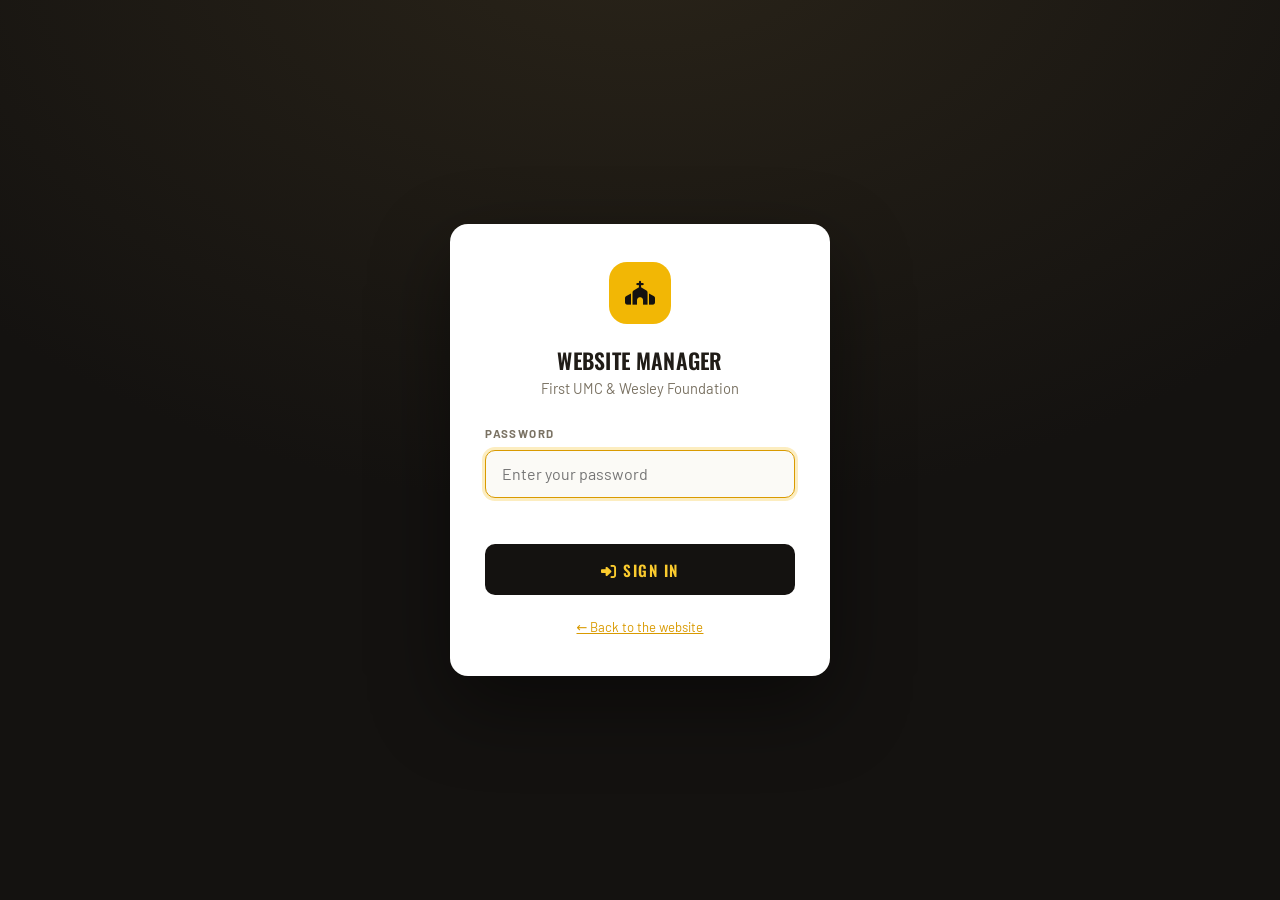
<file: admin.html>
<!DOCTYPE html>
<html lang="en">
<head>
    <meta charset="UTF-8">
    <meta name="viewport" content="width=device-width, initial-scale=1.0">
    <meta name="robots" content="noindex, nofollow">
    <title>Website Manager — First UMC &amp; Wesley Foundation</title>
    <link rel="icon" type="image/svg+xml" href="favicon.svg">
    <link href="https://fonts.googleapis.com/css2?family=Oswald:wght@400;500;600;700&family=Barlow:wght@300;400;500;600;700&display=swap" rel="stylesheet">
    <link rel="stylesheet" href="https://cdnjs.cloudflare.com/ajax/libs/font-awesome/6.4.0/css/all.min.css">
    <style>
        :root {
            --gold: #F2B705;
            --gold-light: #FBCB2E;
            --gold-deep: #D99A00;
            --ink: #141210;
            --ink-2: #1E1A15;
            --ink-3: #2A251E;
            --cream: #FBF6E9;
            --paper: #FFFFFF;
            --bg: #F3F0E8;
            --text: #201C17;
            --muted: #7A7263;
            --line: #E2DCCC;
            --ok: #2F7D32;
            --warn: #B8791B;
            --danger: #C0392B;
            --topbar: 62px;
            --sidebar: 248px;
            --rail: 214px;
            --inspector: 340px;
        }
        * { margin: 0; padding: 0; box-sizing: border-box; }
        body {
            font-family: 'Barlow', system-ui, sans-serif;
            background: var(--bg); color: var(--text);
            line-height: 1.55; -webkit-font-smoothing: antialiased;
        }
        h1,h2,h3,h4 { font-family: 'Oswald', sans-serif; font-weight: 600; letter-spacing: 0.3px; }
        a { color: var(--gold-deep); }
        ::-webkit-scrollbar { width: 10px; height: 10px; }
        ::-webkit-scrollbar-thumb { background: #cdc6b4; border-radius: 6px; }
        ::-webkit-scrollbar-track { background: transparent; }

        /* =========== Sign in =========== */
        .login-screen {
            position: fixed; inset: 0; z-index: 900;
            display: flex; align-items: center; justify-content: center; padding: 1.5rem;
            background: radial-gradient(900px 600px at 50% -10%, #2a2419, var(--ink));
        }
        .login-card {
            width: 380px; max-width: 100%; background: var(--paper);
            border-radius: 18px; padding: 2.4rem 2.2rem;
            box-shadow: 0 30px 80px rgba(0,0,0,0.45);
        }
        .login-mark {
            width: 62px; height: 62px; border-radius: 18px; background: var(--gold);
            display: flex; align-items: center; justify-content: center;
            font-size: 1.5rem; color: var(--ink); margin: 0 auto 1.2rem;
        }
        .login-card h1 { text-align: center; font-size: 1.35rem; text-transform: uppercase; }
        .login-card p.sub { text-align: center; color: var(--muted); font-size: 0.92rem; margin-bottom: 1.6rem; }
        .login-card label { display: block; font-size: 0.72rem; text-transform: uppercase; letter-spacing: 1.4px; font-weight: 700; color: var(--muted); margin-bottom: 0.4rem; }
        .login-card input {
            width: 100%; padding: 0.85rem 1rem; border: 1px solid var(--line);
            border-radius: 10px; font-size: 1rem; font-family: inherit; background: #FBFAF6;
        }
        .login-card input:focus { outline: none; border-color: var(--gold-deep); box-shadow: 0 0 0 3px rgba(242,183,5,0.25); }
        .login-card button {
            width: 100%; margin-top: 1.1rem; padding: 0.9rem; border: none; border-radius: 10px;
            background: var(--ink); color: var(--gold-light); font-family: 'Oswald', sans-serif;
            font-size: 0.95rem; letter-spacing: 1.5px; text-transform: uppercase; font-weight: 600; cursor: pointer;
        }
        .login-card button:hover { background: var(--gold); color: var(--ink); }
        .login-err { color: var(--danger); font-size: 0.85rem; min-height: 1.2rem; margin-top: 0.6rem; text-align: center; }
        .login-foot { text-align: center; margin-top: 1.4rem; font-size: 0.82rem; color: var(--muted); }

        /* =========== App shell =========== */
        .app { display: none; }
        .app.ready { display: block; }

        .topbar {
            position: fixed; top: 0; left: 0; right: 0; height: var(--topbar); z-index: 300;
            background: var(--ink); color: var(--cream);
            display: flex; align-items: center; gap: 1rem; padding: 0 1rem 0 1.1rem;
        }
        .topbar .logo { display: flex; align-items: center; gap: 0.65rem; font-family: 'Oswald', sans-serif; text-transform: uppercase; letter-spacing: 1px; font-size: 0.85rem; }
        .topbar .logo i { color: var(--gold); font-size: 1.15rem; }
        .topbar .spacer { flex: 1; }
        .tb-btn {
            background: rgba(255,255,255,0.08); color: var(--cream); border: 1px solid rgba(255,255,255,0.14);
            padding: 0.5rem 0.85rem; border-radius: 9px; cursor: pointer; font-size: 0.82rem;
            font-family: 'Oswald', sans-serif; letter-spacing: 0.8px; text-transform: uppercase;
            display: inline-flex; align-items: center; gap: 0.45rem; text-decoration: none; white-space: nowrap;
        }
        .tb-btn:hover { background: rgba(255,255,255,0.16); }
        .tb-btn.primary { background: var(--gold); color: var(--ink); border-color: transparent; font-weight: 700; }
        .tb-btn.primary:hover { background: var(--gold-light); }
        .tb-btn[disabled] { opacity: 0.45; cursor: default; }
        .dirty-dot { width: 8px; height: 8px; border-radius: 50%; background: var(--gold); display: none; }
        .is-dirty .dirty-dot { display: inline-block; }
        .save-state { font-size: 0.8rem; color: rgba(251,246,233,0.6); display: flex; align-items: center; gap: 0.45rem; }
        .menu-btn { display: none; background: none; border: none; color: var(--cream); font-size: 1.2rem; cursor: pointer; }

        .sidebar {
            position: fixed; top: var(--topbar); bottom: 0; left: 0; width: var(--sidebar); z-index: 250;
            background: var(--ink-2); color: rgba(251,246,233,0.75); overflow-y: auto; padding: 0.9rem 0 3rem;
        }
        .side-group { padding: 1.1rem 1.2rem 0.4rem; font-size: 0.65rem; letter-spacing: 2px; text-transform: uppercase; color: rgba(251,246,233,0.35); font-weight: 700; }
        .side-item {
            display: flex; align-items: center; gap: 0.75rem; width: 100%;
            padding: 0.62rem 1.2rem; background: none; border: none; cursor: pointer;
            color: inherit; font-family: 'Barlow', sans-serif; font-size: 0.93rem; text-align: left;
            border-left: 3px solid transparent;
        }
        .side-item i { width: 18px; text-align: center; color: rgba(251,203,46,0.75); font-size: 0.95rem; }
        .side-item:hover { background: rgba(255,255,255,0.05); color: #fff; }
        .side-item.active { background: rgba(242,183,5,0.14); border-left-color: var(--gold); color: #fff; font-weight: 600; }
        .side-item .badge {
            margin-left: auto; background: var(--danger); color: #fff; border-radius: 20px;
            font-size: 0.68rem; padding: 0.05rem 0.45rem; font-weight: 700;
        }

        .main { margin: var(--topbar) 0 0 var(--sidebar); padding: 1.6rem 1.8rem 5rem; transition: margin-right 0.3s; }
        .main.with-preview { margin-right: 420px; }
        /* The builder fills the window instead of scrolling as a document. */
        .main.is-builder { padding: 0; height: calc(100vh - var(--topbar)); overflow: hidden; margin-right: 0; }
        .page-head { margin-bottom: 1.4rem; }
        .page-head h2 { font-size: 1.5rem; text-transform: uppercase; }
        .page-head p { color: var(--muted); font-size: 0.95rem; max-width: 70ch; }

        /* =========== Cards & fields =========== */
        .card {
            background: var(--paper); border: 1px solid var(--line); border-radius: 14px;
            padding: 1.4rem 1.5rem; margin-bottom: 1.1rem; max-width: 940px;
        }
        .card > h3 {
            font-size: 0.9rem; text-transform: uppercase; letter-spacing: 1.2px;
            padding-bottom: 0.75rem; margin-bottom: 1.1rem; border-bottom: 1px solid var(--line);
            display: flex; align-items: center; gap: 0.55rem;
        }
        .card > h3 i { color: var(--gold-deep); }
        .card > h3 .h3-note { margin-left: auto; font-family: 'Barlow'; text-transform: none; letter-spacing: 0; font-size: 0.8rem; color: var(--muted); font-weight: 400; }

        .fld { margin-bottom: 1rem; }
        .fld > label { display: block; font-size: 0.7rem; text-transform: uppercase; letter-spacing: 1.2px; font-weight: 700; color: var(--muted); margin-bottom: 0.35rem; }
        .fld input[type=text], .fld input[type=email], .fld input[type=url], .fld input[type=password], .fld textarea, .fld select {
            width: 100%; padding: 0.62rem 0.75rem; border: 1px solid var(--line); border-radius: 9px;
            font-family: inherit; font-size: 0.95rem; background: #FCFBF7; color: var(--text);
        }
        .fld textarea { min-height: 92px; resize: vertical; line-height: 1.5; }
        .fld input:focus, .fld textarea:focus, .fld select:focus { outline: none; border-color: var(--gold-deep); box-shadow: 0 0 0 3px rgba(242,183,5,0.2); }
        .fld .hint { font-size: 0.8rem; color: var(--muted); margin-top: 0.3rem; }
        .fld-note {
            font-size: 0.82rem; color: var(--muted); background: #FAF7EE; border: 1px solid var(--line);
            border-radius: 9px; padding: 0.6rem 0.75rem; margin-bottom: 0.9rem;
        }
        .row { display: grid; grid-template-columns: 1fr 1fr; gap: 0 1rem; }
        .row-3 { display: grid; grid-template-columns: 1fr 1fr 1fr; gap: 0 1rem; }
        @media (max-width: 700px) { .row, .row-3 { grid-template-columns: 1fr; } }

        .check { display: flex; align-items: flex-start; gap: 0.6rem; margin-bottom: 0.9rem; }
        .check input { width: 18px; height: 18px; margin-top: 2px; accent-color: var(--gold-deep); flex-shrink: 0; }
        .check span { font-size: 0.92rem; }
        .check .hint { display: block; color: var(--muted); font-size: 0.82rem; }

        .fld input[type=range] { width: 100%; accent-color: var(--gold-deep); }

        /* image picker */
        .img-field { display: flex; gap: 0.75rem; align-items: center; }
        .img-thumb {
            width: 74px; height: 58px; border-radius: 9px; background-size: cover; background-position: center;
            border: 1px solid var(--line); background-color: #EDE8DA; flex-shrink: 0;
            display: flex; align-items: center; justify-content: center; color: #B9AF95; font-size: 1.1rem;
        }
        .img-actions { display: flex; flex-direction: column; gap: 0.4rem; flex: 1; min-width: 0; }
        .img-buttons { display: flex; gap: 0.4rem; flex-wrap: wrap; }

        /* colour + icon pickers */
        .colour-field { display: flex; gap: 0.5rem; align-items: center; }
        .colour-field input[type=color] { width: 46px; height: 38px; padding: 2px; border: 1px solid var(--line); border-radius: 8px; background: #FCFBF7; cursor: pointer; }
        .icon-field { display: flex; gap: 0.5rem; align-items: center; }
        .icon-preview {
            width: 38px; height: 38px; border-radius: 9px; border: 1px solid var(--line);
            background: #FCFBF7; display: flex; align-items: center; justify-content: center;
            color: var(--gold-deep); flex-shrink: 0;
        }

        .btn {
            border: 1px solid var(--line); background: #FAF8F1; color: var(--text);
            padding: 0.5rem 0.8rem; border-radius: 8px; cursor: pointer; font-size: 0.85rem;
            font-family: inherit; display: inline-flex; align-items: center; gap: 0.4rem; white-space: nowrap;
        }
        .btn:hover { background: #F1ECDD; border-color: #D2C9B0; }
        .btn.gold { background: var(--gold); border-color: transparent; font-weight: 600; }
        .btn.gold:hover { background: var(--gold-light); }
        .btn.dark { background: var(--ink); color: var(--gold-light); border-color: transparent; }
        .btn.dark:hover { background: var(--ink-3); }
        .btn.danger { color: var(--danger); border-color: #E8C9C4; background: #FDF4F3; }
        .btn.danger:hover { background: #F9E5E2; }
        .btn.tiny { padding: 0.3rem 0.5rem; font-size: 0.78rem; }
        .btn.block { width: 100%; justify-content: center; }
        .btn[disabled] { opacity: 0.5; cursor: default; }

        /* repeatable items */
        .item {
            border: 1px solid var(--line); border-radius: 12px; margin-bottom: 0.9rem;
            background: #FCFBF7; overflow: hidden;
        }
        .item-head {
            display: flex; align-items: center; gap: 0.5rem; padding: 0.6rem 0.75rem;
            background: #F5F1E5; border-bottom: 1px solid var(--line);
        }
        .item-head .num {
            width: 24px; height: 24px; border-radius: 7px; background: var(--ink); color: var(--gold-light);
            display: flex; align-items: center; justify-content: center; font-size: 0.75rem; font-weight: 700; flex-shrink: 0;
        }
        .item-head .thumb { width: 30px; height: 24px; border-radius: 5px; background-size: cover; background-position: center; background-color: #EDE8DA; flex-shrink: 0; }
        .item-head .title {
            font-family: 'Oswald', sans-serif; font-size: 0.9rem; letter-spacing: 0.4px;
            white-space: nowrap; overflow: hidden; text-overflow: ellipsis; flex: 1;
        }
        .item-body { padding: 1rem 0.9rem 0.3rem; }
        .item-body.collapsed { display: none; }
        .add-row { margin-top: 0.3rem; display: flex; gap: 0.5rem; align-items: center; flex-wrap: wrap; }

        .empty { color: var(--muted); font-size: 0.92rem; padding: 1rem 0; text-align: center; }

        /* collapsible group inside the inspector */
        .grp { border: 1px solid var(--line); border-radius: 11px; margin-bottom: 0.8rem; background: #FCFBF7; }
        .grp > summary {
            cursor: pointer; list-style: none; padding: 0.65rem 0.8rem;
            font-family: 'Oswald', sans-serif; font-size: 0.8rem; text-transform: uppercase;
            letter-spacing: 1px; display: flex; align-items: center; gap: 0.5rem;
        }
        .grp > summary::-webkit-details-marker { display: none; }
        .grp > summary::after { content: '\f078'; font-family: 'Font Awesome 6 Free'; font-weight: 900; margin-left: auto; font-size: 0.7rem; color: var(--muted); transition: transform 0.2s; }
        .grp[open] > summary::after { transform: rotate(180deg); }
        .grp-body { padding: 0.3rem 0.8rem 0.1rem; border-top: 1px solid var(--line); }

        /* =========== The builder =========== */
        .builder { display: flex; height: 100%; }

        .bd-rail {
            width: var(--rail); flex-shrink: 0; background: var(--paper);
            border-right: 1px solid var(--line); display: flex; flex-direction: column; overflow: hidden;
        }
        .bd-rail-head, .bd-inspect-head {
            padding: 0.7rem 0.85rem; border-bottom: 1px solid var(--line);
            font-family: 'Oswald', sans-serif; font-size: 0.75rem; text-transform: uppercase;
            letter-spacing: 1.4px; color: var(--muted); display: flex; align-items: center; gap: 0.5rem;
        }
        .bd-rail-list { flex: 1; overflow-y: auto; padding: 0.5rem; }
        .bd-rail-foot { padding: 0.6rem; border-top: 1px solid var(--line); }
        .pg {
            display: flex; align-items: center; gap: 0.5rem; width: 100%; text-align: left;
            padding: 0.55rem 0.6rem; border: 1px solid transparent; border-radius: 9px;
            background: none; cursor: pointer; font-family: inherit; font-size: 0.9rem; color: var(--text);
        }
        .pg:hover { background: #F5F1E5; }
        .pg.active { background: rgba(242,183,5,0.16); border-color: var(--gold); font-weight: 600; }
        .pg i { color: var(--gold-deep); width: 15px; text-align: center; font-size: 0.85rem; }
        .pg .nm { flex: 1; overflow: hidden; text-overflow: ellipsis; white-space: nowrap; }
        .pg .sl { font-size: 0.7rem; color: var(--muted); font-weight: 400; }

        .bd-canvas { flex: 1; min-width: 0; background: #DCD6C6; display: flex; flex-direction: column; }
        .bd-canvas-head {
            padding: 0.45rem 0.7rem; background: var(--paper); border-bottom: 1px solid var(--line);
            display: flex; align-items: center; gap: 0.4rem; font-size: 0.78rem; color: var(--muted);
        }
        .bd-canvas-wrap { flex: 1; display: flex; justify-content: center; overflow: hidden; padding: 0; }
        .bd-canvas iframe {
            width: 100%; height: 100%; border: none; background: #fff;
            transition: max-width 0.25s ease; margin: 0 auto;
        }
        .bd-canvas.w-tablet iframe { max-width: 820px; box-shadow: 0 0 0 1px var(--line); }
        .bd-canvas.w-phone iframe  { max-width: 420px; box-shadow: 0 0 0 1px var(--line); }
        .vw-btn { background: none; border: 1px solid transparent; border-radius: 7px; padding: 0.3rem 0.5rem; cursor: pointer; color: var(--muted); }
        .vw-btn.active { background: #F0EBDB; border-color: var(--line); color: var(--text); }

        .bd-inspect {
            width: var(--inspector); flex-shrink: 0; background: var(--paper);
            border-left: 1px solid var(--line); display: flex; flex-direction: column; overflow: hidden;
        }
        .bd-inspect-body { flex: 1; overflow-y: auto; padding: 0.85rem; }
        .bd-inspect-body .fld { margin-bottom: 0.85rem; }
        .bd-crumb {
            display: flex; align-items: center; gap: 0.35rem; flex-wrap: wrap;
            padding: 0.5rem 0.85rem; background: #F8F5EC; border-bottom: 1px solid var(--line); font-size: 0.75rem;
        }
        .bd-crumb button { background: none; border: none; cursor: pointer; color: var(--gold-deep); font-family: inherit; font-size: 0.75rem; padding: 0; }
        .bd-crumb i { font-size: 0.55rem; color: var(--muted); }
        .bd-crumb .now { color: var(--text); font-weight: 600; }

        /* the outline of a page, shown when nothing is selected */
        .outline { list-style: none; }
        .out-item {
            display: flex; align-items: center; gap: 0.5rem; width: 100%;
            padding: 0.45rem 0.55rem; border: 1px solid var(--line); border-radius: 8px;
            background: #FCFBF7; cursor: pointer; margin-bottom: 0.35rem;
            font-family: inherit; font-size: 0.86rem; text-align: left; color: var(--text);
        }
        .out-item:hover { border-color: var(--gold-deep); }
        .out-item i { color: var(--gold-deep); width: 15px; text-align: center; font-size: 0.8rem; }
        .out-item .nm { flex: 1; overflow: hidden; text-overflow: ellipsis; white-space: nowrap; }
        .out-item.off { opacity: 0.5; }

        /* rich text editor */
        .rte { border: 1px solid var(--line); border-radius: 9px; overflow: hidden; background: #FCFBF7; }
        .rte-bar { display: flex; flex-wrap: wrap; gap: 2px; padding: 0.3rem; background: #F5F1E5; border-bottom: 1px solid var(--line); }
        .rte-bar button {
            width: 28px; height: 26px; border: none; background: none; border-radius: 5px; cursor: pointer;
            color: var(--text); font-size: 0.75rem; display: inline-flex; align-items: center; justify-content: center;
        }
        .rte-bar button:hover { background: #E4DCC6; }
        .rte-body { min-height: 110px; padding: 0.6rem 0.7rem; font-size: 0.93rem; outline: none; }
        .rte-body:focus { box-shadow: inset 0 0 0 2px rgba(242,183,5,0.35); }
        .rte-body p { margin: 0 0 0.6rem; }
        .rte-body ul, .rte-body ol { margin: 0 0 0.6rem 1.2rem; }
        .rte-body h2, .rte-body h3 { font-size: 1.05rem; margin-bottom: 0.4rem; }

        /* dashboard */
        .stats { display: grid; grid-template-columns: repeat(auto-fit, minmax(160px, 1fr)); gap: 0.9rem; max-width: 940px; margin-bottom: 1.1rem; }
        .stat { background: var(--paper); border: 1px solid var(--line); border-radius: 14px; padding: 1.1rem 1.2rem; }
        .stat .n { font-family: 'Oswald', sans-serif; font-size: 1.9rem; line-height: 1; }
        .stat .l { font-size: 0.78rem; text-transform: uppercase; letter-spacing: 1.2px; color: var(--muted); margin-top: 0.35rem; }
        .stat i { color: var(--gold-deep); float: right; font-size: 1.1rem; }
        .quick { display: flex; flex-wrap: wrap; gap: 0.6rem; }

        /* messages */
        .msg {
            border: 1px solid var(--line); border-radius: 12px; background: var(--paper);
            margin-bottom: 0.7rem; overflow: hidden;
        }
        .msg.unread { border-left: 4px solid var(--gold); }
        .msg-head { display: flex; gap: 0.75rem; align-items: center; padding: 0.85rem 1rem; cursor: pointer; }
        .msg-head .who { font-weight: 600; }
        .msg-head .sub { color: var(--muted); font-size: 0.88rem; overflow: hidden; text-overflow: ellipsis; white-space: nowrap; }
        .msg-head .when { margin-left: auto; color: var(--muted); font-size: 0.8rem; white-space: nowrap; }
        .msg-body { padding: 0 1rem 1rem; border-top: 1px solid var(--line); }
        .msg-body.hidden { display: none; }
        .msg-body pre { white-space: pre-wrap; font-family: inherit; font-size: 0.95rem; margin: 0.9rem 0; }
        .msg-actions { display: flex; gap: 0.5rem; flex-wrap: wrap; }
        .pill { font-size: 0.7rem; padding: 0.1rem 0.5rem; border-radius: 20px; text-transform: uppercase; letter-spacing: 0.8px; font-weight: 700; }
        .pill.warn { background: #FBEFD8; color: var(--warn); }
        .pill.ok { background: #E4F1E4; color: var(--ok); }

        /* media library */
        .media-grid { display: grid; grid-template-columns: repeat(auto-fill, minmax(150px, 1fr)); gap: 0.8rem; }
        .media-tile {
            border: 1px solid var(--line); border-radius: 11px; overflow: hidden; background: var(--paper);
            cursor: pointer; position: relative;
        }
        .media-tile img { width: 100%; height: 118px; object-fit: cover; display: block; background: #EDE8DA; cursor: copy; }
        .media-tile .meta { padding: 0.45rem 0.55rem; font-size: 0.72rem; color: var(--muted); word-break: break-all; }
        .media-tile:hover { border-color: var(--gold-deep); box-shadow: 0 6px 18px rgba(0,0,0,0.08); }
        .media-in {
            width: 100%; margin-bottom: 0.3rem; padding: 0.3rem 0.4rem; font-family: inherit;
            font-size: 0.76rem; border: 1px solid var(--line); border-radius: 6px; background: #FCFBF7; color: var(--text);
        }
        .media-in:focus { outline: none; border-color: var(--gold-deep); box-shadow: 0 0 0 2px rgba(242,183,5,0.2); }
        .media-facts { display: block; font-size: 0.7rem; color: var(--muted); }
        .media-tile .del {
            position: absolute; top: 6px; right: 6px; background: rgba(255,255,255,0.92);
            border: 1px solid var(--line); border-radius: 7px; width: 26px; height: 26px; cursor: pointer;
            color: var(--danger); display: none; align-items: center; justify-content: center; font-size: 0.75rem;
        }
        .media-tile:hover .del { display: flex; }
        .dropzone {
            border: 2px dashed #D5CDB6; border-radius: 12px; padding: 1.6rem; text-align: center;
            color: var(--muted); margin-bottom: 1.1rem; background: #FBFAF5;
        }
        .dropzone.over { border-color: var(--gold-deep); background: #FDF6E2; }

        /* preview panel (used by the site-wide screens) */
        .preview {
            position: fixed; top: var(--topbar); right: 0; bottom: 0; width: 420px; z-index: 200;
            background: #E9E4D6; border-left: 1px solid var(--line); display: none; flex-direction: column;
        }
        .preview.open { display: flex; }
        .preview-head { padding: 0.55rem 0.8rem; display: flex; align-items: center; gap: 0.5rem; font-size: 0.78rem; color: var(--muted); border-bottom: 1px solid var(--line); background: var(--paper); }
        .preview iframe { flex: 1; width: 100%; border: none; background: #fff; }

        /* modal */
        .modal-back {
            position: fixed; inset: 0; background: rgba(20,18,16,0.55); z-index: 800;
            display: none; align-items: center; justify-content: center; padding: 1.5rem;
        }
        .modal-back.open { display: flex; }
        .modal {
            background: var(--paper); border-radius: 16px; width: 760px; max-width: 100%;
            max-height: 86vh; display: flex; flex-direction: column; box-shadow: 0 30px 70px rgba(0,0,0,0.4);
        }
        .modal-head { padding: 1rem 1.2rem; border-bottom: 1px solid var(--line); display: flex; align-items: center; gap: 0.6rem; }
        .modal-head h3 { font-size: 1rem; text-transform: uppercase; flex: 1; }
        .modal-body { padding: 1.2rem; overflow-y: auto; }
        .modal-foot { padding: 0.85rem 1.2rem; border-top: 1px solid var(--line); display: flex; gap: 0.5rem; justify-content: flex-end; }
        .modal.small { width: 420px; }
        .modal.wide { width: 900px; }

        /* the "add a block" chooser */
        .blk-group { font-family: 'Oswald', sans-serif; font-size: 0.72rem; text-transform: uppercase; letter-spacing: 1.6px; color: var(--muted); margin: 1.1rem 0 0.6rem; }
        .blk-group:first-child { margin-top: 0; }
        .blk-grid { display: grid; grid-template-columns: repeat(auto-fill, minmax(148px, 1fr)); gap: 0.6rem; }
        .blk {
            border: 1px solid var(--line); border-radius: 11px; background: #FCFBF7; cursor: pointer;
            padding: 0.9rem 0.7rem; text-align: center; font-family: inherit; font-size: 0.82rem; color: var(--text);
            display: flex; flex-direction: column; align-items: center; gap: 0.45rem;
        }
        .blk:hover { border-color: var(--gold-deep); background: #FDF8EA; transform: translateY(-2px); }
        .blk i { font-size: 1.25rem; color: var(--gold-deep); }

        /* the icon chooser */
        .icon-grid { display: grid; grid-template-columns: repeat(auto-fill, minmax(56px, 1fr)); gap: 0.4rem; }
        .icon-opt {
            aspect-ratio: 1; border: 1px solid var(--line); border-radius: 9px; background: #FCFBF7;
            cursor: pointer; display: flex; align-items: center; justify-content: center;
            font-size: 1.05rem; color: var(--text);
        }
        .icon-opt:hover { border-color: var(--gold-deep); color: var(--gold-deep); background: #FDF8EA; }

        /* toast */
        .toast {
            position: fixed; left: 50%; bottom: 26px; transform: translateX(-50%) translateY(140px);
            background: var(--ink); color: var(--cream); padding: 0.8rem 1.3rem; border-radius: 50px;
            z-index: 1000; transition: transform 0.35s ease; display: flex; align-items: center; gap: 0.55rem;
            box-shadow: 0 14px 34px rgba(0,0,0,0.35); font-size: 0.92rem; max-width: 90vw;
        }
        .toast.show { transform: translateX(-50%) translateY(0); }
        .toast.err { background: var(--danger); color: #fff; }
        .toast.ok i { color: var(--gold); }

        @media (max-width: 1400px) { :root { --inspector: 310px; --rail: 190px; } }
        @media (max-width: 1200px) {
            .bd-rail { display: none; }
        }
        @media (max-width: 1100px) { .main.with-preview { margin-right: 0; } .preview { width: 100%; } }
        @media (max-width: 900px) {
            .builder { flex-direction: column; }
            .bd-inspect { width: 100%; height: 46%; border-left: none; border-top: 1px solid var(--line); }
            .bd-canvas { height: 54%; }
        }
        @media (max-width: 860px) {
            .sidebar { transform: translateX(-100%); transition: transform 0.25s; }
            .sidebar.open { transform: none; }
            .main { margin-left: 0; padding: 1.1rem 1rem 4rem; }
            .main.is-builder { padding: 0; }
            .menu-btn { display: block; }
            .topbar .logo span { display: none; }
        }
    </style>
</head>
<body>

<!-- ================= SIGN IN ================= -->
<div class="login-screen" id="loginScreen">
    <form class="login-card" id="loginForm">
        <div class="login-mark"><i class="fas fa-church"></i></div>
        <h1>Website Manager</h1>
        <p class="sub">First UMC &amp; Wesley Foundation</p>
        <label for="pw">Password</label>
        <input type="password" id="pw" autocomplete="current-password" placeholder="Enter your password">
        <div class="login-err" id="loginErr"></div>
        <button type="submit" id="loginBtn"><i class="fas fa-right-to-bracket"></i> Sign in</button>
        <p class="login-foot"><a href="/">← Back to the website</a></p>
    </form>
</div>

<!-- ================= APP ================= -->
<div class="app" id="app">

    <div class="topbar" id="topbar">
        <button class="menu-btn" id="menuBtn"><i class="fas fa-bars"></i></button>
        <div class="logo"><i class="fas fa-church"></i> <span>Website Manager</span></div>
        <div class="spacer"></div>
        <div class="save-state" id="saveState"><span class="dirty-dot"></span><span id="saveText">All changes published</span></div>
        <button class="tb-btn" id="previewBtn" title="Show a live preview beside the editor"><i class="fas fa-desktop"></i> Preview</button>
        <a class="tb-btn" href="/" target="_blank" rel="noopener"><i class="fas fa-arrow-up-right-from-square"></i> View site</a>
        <button class="tb-btn primary" id="publishBtn"><i class="fas fa-cloud-arrow-up"></i> Publish changes</button>
        <button class="tb-btn" id="logoutBtn" title="Sign out"><i class="fas fa-power-off"></i></button>
    </div>

    <nav class="sidebar" id="sidebar">
        <div class="side-group">Overview</div>
        <button class="side-item" data-screen="dashboard"><i class="fas fa-gauge-high"></i> Dashboard</button>
        <button class="side-item" data-screen="messages"><i class="fas fa-inbox"></i> Messages <span class="badge" id="unreadBadge" style="display:none">0</span></button>

        <div class="side-group">The website</div>
        <button class="side-item" data-screen="pages"><i class="fas fa-file-lines"></i> Pages &amp; sections</button>

        <div class="side-group">Site-wide</div>
        <button class="side-item" data-screen="identity"><i class="fas fa-fingerprint"></i> Identity &amp; Logo</button>
        <button class="side-item" data-screen="menu"><i class="fas fa-bars-staggered"></i> Menu</button>
        <button class="side-item" data-screen="contact"><i class="fas fa-envelope-open-text"></i> Contact &amp; Socials</button>
        <button class="side-item" data-screen="footer"><i class="fas fa-shoe-prints"></i> Footer</button>

        <div class="side-group">Tools</div>
        <button class="side-item" data-screen="media"><i class="fas fa-photo-film"></i> Media Library</button>
        <button class="side-item" data-screen="history"><i class="fas fa-clock-rotate-left"></i> History</button>
        <button class="side-item" data-screen="settings"><i class="fas fa-gear"></i> Settings</button>
    </nav>

    <main class="main" id="main"></main>

    <aside class="preview" id="preview">
        <div class="preview-head">
            <i class="fas fa-bolt" style="color:var(--gold-deep)"></i> Live preview — updates as you type
            <button class="btn tiny" id="previewReload" style="margin-left:auto"><i class="fas fa-rotate"></i></button>
        </div>
        <iframe id="previewFrame" src="/" title="Website preview"></iframe>
    </aside>
</div>

<!-- ================= MEDIA PICKER MODAL ================= -->
<div class="modal-back" id="mediaModal">
    <div class="modal">
        <div class="modal-head">
            <h3><i class="fas fa-photo-film"></i> Choose a photo</h3>
            <button class="btn tiny" data-close-modal><i class="fas fa-times"></i></button>
        </div>
        <div class="modal-body">
            <div class="dropzone" id="pickDrop">
                <i class="fas fa-cloud-arrow-up" style="font-size:1.5rem;color:var(--gold-deep)"></i>
                <p style="margin-top:0.4rem">Drag a photo here, or
                    <label style="color:var(--gold-deep);cursor:pointer;text-decoration:underline">browse your device
                        <input type="file" accept="image/*" multiple style="display:none" id="pickFile">
                    </label>
                </p>
            </div>
            <div class="media-grid" id="pickGrid"></div>
        </div>
    </div>
</div>

<!-- ================= ADD A BLOCK MODAL ================= -->
<div class="modal-back" id="blockModal">
    <div class="modal wide">
        <div class="modal-head">
            <h3 id="blockTitle"><i class="fas fa-plus"></i> Add a section</h3>
            <button class="btn tiny" data-close-modal><i class="fas fa-times"></i></button>
        </div>
        <div class="modal-body" id="blockBody"></div>
    </div>
</div>

<!-- ================= ICON PICKER MODAL ================= -->
<div class="modal-back" id="iconModal">
    <div class="modal">
        <div class="modal-head">
            <h3><i class="fas fa-icons"></i> Choose an icon</h3>
            <button class="btn tiny" data-close-modal><i class="fas fa-times"></i></button>
        </div>
        <div class="modal-body" id="iconBody"></div>
    </div>
</div>

<!-- ================= CONFIRM MODAL ================= -->
<div class="modal-back" id="confirmModal">
    <div class="modal small">
        <div class="modal-head"><h3 id="confirmTitle">Are you sure?</h3></div>
        <div class="modal-body"><p id="confirmText"></p></div>
        <div class="modal-foot">
            <button class="btn" data-close-modal>Cancel</button>
            <button class="btn danger" id="confirmOk">Yes, do it</button>
        </div>
    </div>
</div>

<div class="toast" id="toast"><i class="fas fa-circle-check"></i> <span id="toastMsg"></span></div>
<input type="file" id="restoreFile" accept="application/json" style="display:none">

<script src="blocks.js?v=2"></script>
<script src="content.js?v=2"></script>
<script>
/* =====================================================================
   Website Manager — the content management system for the
   First UMC & Wesley Foundation site.

   The website is a list of pages; each page is a list of sections; a
   section is either one of the ready-made kinds or a blank one built out
   of rows, columns and elements. What each kind is, and what settings it
   offers, is described once in blocks.js — this file turns those
   descriptions into an editing panel, so adding a new kind of block never
   means touching the CMS.

   The middle of the builder is the real website in a frame, loaded with
   ?edit=1. Clicking anything in it selects that part; the panel on the
   right edits it; every keystroke is pushed back to the frame. Nothing
   reaches visitors until "Publish changes" is pressed.
   ===================================================================== */
'use strict';

var API       = 'api.php';
var TOKEN_KEY = 'wesley_cms_token';
var DRAFT_KEY = 'wesley_cms_draft_v2';

var token     = null;
var content   = null;   // working copy (what you see in the editor)
var published = null;   // last known copy on the server
var dirty     = false;
var screenId  = 'dashboard';
var messages  = [];
var media     = [];
var settings  = {};
var stats     = {};

/* Builder state */
var pageId    = null;   // the page open in the builder
var selection = null;   // { kind, id } — the part being edited

/* ---------------------------------------------------------------------
   Tiny helpers
   --------------------------------------------------------------------- */
function $(id) { return document.getElementById(id); }
function esc(s) {
    return String(s == null ? '' : s)
        .replace(/&/g, '&amp;').replace(/</g, '&lt;')
        .replace(/>/g, '&gt;').replace(/"/g, '&quot;').replace(/'/g, '&#39;');
}
function getPath(path) {
    return path.split('.').reduce(function (o, k) { return o == null ? o : o[k]; }, content);
}
function setPath(path, val) {
    var p = path.split('.'), o = content;
    for (var i = 0; i < p.length - 1; i++) {
        if (o[p[i]] == null) o[p[i]] = {};
        o = o[p[i]];
    }
    o[p[p.length - 1]] = val;
}
function toast(msg, isError) {
    var t = $('toast');
    $('toastMsg').textContent = msg;
    t.className = 'toast show ' + (isError ? 'err' : 'ok');
    clearTimeout(toast._t);
    toast._t = setTimeout(function () { t.className = 'toast'; }, 3200);
}
function timeAgo(iso) {
    if (!iso) return 'never';
    var then = new Date(iso.replace(' ', 'T'));
    if (isNaN(then)) return iso;
    var s = Math.round((Date.now() - then.getTime()) / 1000);
    if (s < 60)    return 'just now';
    if (s < 3600)  return Math.round(s / 60) + ' min ago';
    if (s < 86400) return Math.round(s / 3600) + ' hr ago';
    if (s < 604800) return Math.round(s / 86400) + ' days ago';
    return then.toLocaleDateString(undefined, { year: 'numeric', month: 'short', day: 'numeric' });
}
function fullDate(iso) {
    if (!iso) return '';
    var d = new Date(iso.replace(' ', 'T'));
    return isNaN(d) ? iso : d.toLocaleString(undefined,
        { month: 'short', day: 'numeric', year: 'numeric', hour: 'numeric', minute: '2-digit' });
}
function bytes(n) {
    if (n < 1024) return n + ' B';
    if (n < 1048576) return Math.round(n / 1024) + ' KB';
    return (n / 1048576).toFixed(1) + ' MB';
}
function clone(o) { return JSON.parse(JSON.stringify(o)); }

/* ---------------------------------------------------------------------
   Server calls
   --------------------------------------------------------------------- */
function api(action, payload, method) {
    var url = API;
    var opts = { headers: { 'Content-Type': 'application/json' }, cache: 'no-store' };
    if ((method || 'POST') === 'GET') {
        url += '?action=' + encodeURIComponent(action) + (token ? '&token=' + encodeURIComponent(token) : '');
        opts.method = 'GET';
        delete opts.headers;
    } else {
        opts.method = 'POST';
        var body = payload || {};
        body.action = action;
        if (token) body.token = token;
        opts.body = JSON.stringify(body);
    }
    return fetch(url, opts).then(function (r) {
        if (r.status === 401) { signOut(true); throw new Error('Your session expired — please sign in again.'); }
        return r.json().catch(function () { throw new Error('The server sent an unexpected response.'); })
                .then(function (j) {
                    if (!r.ok) throw new Error((j && j.error) || 'Request failed.');
                    return j;
                });
    });
}

/* ---------------------------------------------------------------------
   Sign in / out
   --------------------------------------------------------------------- */
$('loginForm').addEventListener('submit', function (e) {
    e.preventDefault();
    var btn = $('loginBtn'), pw = $('pw').value;
    $('loginErr').textContent = '';
    btn.disabled = true;
    fetch(API, {
        method: 'POST',
        headers: { 'Content-Type': 'application/json' },
        body: JSON.stringify({ action: 'login', password: pw })
    }).then(function (r) {
        btn.disabled = false;
        if (r.status === 401) { $('loginErr').textContent = 'That password is not right. Try again.'; return null; }
        if (!r.ok) throw new Error('bad');
        return r.json();
    }).then(function (j) {
        if (!j || !j.token) return;
        token = j.token;
        try { localStorage.setItem(TOKEN_KEY, token); } catch (e) {}
        startApp();
    }).catch(function () {
        btn.disabled = false;
        $('loginErr').textContent = 'Could not reach the server. Check your connection and try again.';
    });
});

function signOut(expired) {
    token = null;
    try { localStorage.removeItem(TOKEN_KEY); } catch (e) {}
    $('app').classList.remove('ready');
    $('loginScreen').style.display = 'flex';
    $('pw').value = '';
    $('loginErr').textContent = expired ? 'Your session expired. Please sign in again.' : '';
}
$('logoutBtn').addEventListener('click', function () {
    if (dirty && !window.confirm('You have unpublished changes. Sign out anyway?')) return;
    signOut(false);
});

/* ---------------------------------------------------------------------
   Boot
   --------------------------------------------------------------------- */
function startApp() {
    $('loginScreen').style.display = 'none';
    $('app').classList.add('ready');

    api('content', null, 'GET').then(function (j) {
        published = SITE.normalise(j.content);
        content   = clone(published);

        // Offer to bring back an unpublished draft from a previous visit.
        var draft = null;
        try { draft = JSON.parse(localStorage.getItem(DRAFT_KEY) || 'null'); } catch (e) {}
        if (draft && JSON.stringify(draft) !== JSON.stringify(published)) {
            if (window.confirm('You have changes from a previous session that were never published.\n\nRestore them?')) {
                content = SITE.normalise(draft);
                markDirty();
            } else {
                localStorage.removeItem(DRAFT_KEY);
            }
        }

        pageId = (SITE.homePage(content) || {}).id || null;
        go(screenId);
        refreshStats();
        loadSettings();
        loadMessages();
    }).catch(function (err) { toast(err.message, true); });
}

function refreshStats() {
    api('stats', null, 'GET').then(function (j) {
        stats = j;
        var b = $('unreadBadge');
        b.textContent = j.unread;
        b.style.display = j.unread > 0 ? '' : 'none';
        if (screenId === 'dashboard') render();
    }).catch(function () {});
}

/* ---------------------------------------------------------------------
   Dirty tracking, publishing
   --------------------------------------------------------------------- */
function markDirty() {
    dirty = true;
    $('topbar').classList.add('is-dirty');
    $('saveText').textContent = 'Unpublished changes';
    try { localStorage.setItem(DRAFT_KEY, JSON.stringify(content)); } catch (e) {}
    schedulePreview();
}
function markClean() {
    dirty = false;
    $('topbar').classList.remove('is-dirty');
    $('saveText').textContent = 'All changes published';
    try { localStorage.removeItem(DRAFT_KEY); } catch (e) {}
}
window.addEventListener('beforeunload', function (e) {
    if (!dirty) return;
    e.preventDefault();
    e.returnValue = '';
});

$('publishBtn').addEventListener('click', publish);
function publish() {
    if (!dirty) { toast('Nothing new to publish.'); return; }
    var btn = $('publishBtn');
    btn.disabled = true;
    $('saveText').textContent = 'Publishing…';
    api('save', { content: content, revision: 1, note: 'Published from the CMS' })
        .then(function () {
            published = clone(content);
            markClean();
            btn.disabled = false;
            toast('Published — the website is updated for everyone.');
            refreshStats();
        })
        .catch(function (err) {
            btn.disabled = false;
            $('saveText').textContent = 'Not published';
            toast(err.message, true);
        });
}

/* ---------------------------------------------------------------------
   Pushing the working copy to whichever frames are showing it
   --------------------------------------------------------------------- */
var previewTimer = null;
function schedulePreview() {
    clearTimeout(previewTimer);
    previewTimer = setTimeout(pushPreview, 140);
}
function targetOrigin() {
    return window.location.origin && window.location.origin !== 'null' ? window.location.origin : '*';
}
function pushPreview(extra) {
    extra = extra || {};

    var canvas = $('canvasFrame');
    if (canvas && canvas.contentWindow) {
        var toCanvas = { type: 'wesley-preview', content: content,
                         pageId: pageId, selected: selection };
        Object.keys(extra).forEach(function (k) { toCanvas[k] = extra[k]; });
        try { canvas.contentWindow.postMessage(toCanvas, targetOrigin()); } catch (e) {}
    }

    var side = $('previewFrame');
    if (side && side.contentWindow && $('preview').classList.contains('open')) {
        try { side.contentWindow.postMessage({ type: 'wesley-preview', content: content }, targetOrigin()); } catch (e) {}
    }
}
function reloadPreview() {
    var frame = $('previewFrame');
    if (frame && frame.contentWindow) frame.contentWindow.location.reload();
}
$('previewBtn').addEventListener('click', function () {
    var open = $('preview').classList.toggle('open');
    $('main').classList.toggle('with-preview', open && screenId !== 'pages');
    if (open) setTimeout(pushPreview, 700);
});
$('previewReload').addEventListener('click', function () { reloadPreview(); setTimeout(pushPreview, 800); });
$('previewFrame').addEventListener('load', function () { setTimeout(pushPreview, 120); });

/* ---------------------------------------------------------------------
   Navigation
   --------------------------------------------------------------------- */
document.querySelectorAll('.side-item').forEach(function (b) {
    b.addEventListener('click', function () { go(b.dataset.screen); $('sidebar').classList.remove('open'); });
});
$('menuBtn').addEventListener('click', function () { $('sidebar').classList.toggle('open'); });

function go(id) {
    screenId = id;
    document.querySelectorAll('.side-item').forEach(function (b) {
        b.classList.toggle('active', b.dataset.screen === id);
    });
    // The builder brings its own canvas, so the side preview steps aside.
    $('main').classList.toggle('is-builder', id === 'pages');
    $('main').classList.toggle('with-preview', id !== 'pages' && $('preview').classList.contains('open'));

    if (id === 'messages') loadMessages();
    if (id === 'media')    loadMedia();
    if (id === 'settings') loadSettings();
    if (id === 'history')  loadHistory();
    render();
    window.scrollTo(0, 0);
}

/* =====================================================================
   FIELDS

   Every input carries data-bind="path.in.content", so one delegated
   listener writes any change back to the working copy. The `fields`
   list on a block definition is turned into inputs by field() below.
   ===================================================================== */
function joinPath(base, key) { return base ? base + '.' + key : key; }

function fText(label, path, opts) {
    opts = opts || {};
    return '<div class="fld"><label for="f_' + esc(path) + '">' + esc(label) + '</label>' +
        '<input type="' + (opts.type || 'text') + '" id="f_' + esc(path) + '" data-bind="' + esc(path) + '" ' +
        'value="' + esc(getPath(path)) + '" placeholder="' + esc(opts.placeholder || '') + '">' +
        (opts.hint ? '<div class="hint">' + opts.hint + '</div>' : '') + '</div>';
}
function fArea(label, path, opts) {
    opts = opts || {};
    return '<div class="fld"><label for="f_' + esc(path) + '">' + esc(label) + '</label>' +
        '<textarea id="f_' + esc(path) + '" data-bind="' + esc(path) + '" rows="' + (opts.rows || 3) + '" ' +
        'placeholder="' + esc(opts.placeholder || '') + '">' + esc(getPath(path)) + '</textarea>' +
        (opts.hint ? '<div class="hint">' + opts.hint + '</div>' : '') + '</div>';
}
function fCheck(label, path, hint) {
    return '<label class="check"><input type="checkbox" data-bind="' + esc(path) + '" data-type="bool"' +
        (getPath(path) !== false ? ' checked' : '') + '>' +
        '<span>' + esc(label) + (hint ? '<span class="hint">' + esc(hint) + '</span>' : '') + '</span></label>';
}
function fList(label, path, hint) {
    var v = (getPath(path) || []).join(', ');
    return '<div class="fld"><label>' + esc(label) + '</label>' +
        '<input type="text" data-bind="' + esc(path) + '" data-type="list" value="' + esc(v) + '">' +
        '<div class="hint">' + esc(hint || 'Separate each one with a comma.') + '</div></div>';
}
function fSelect(label, path, options, hint) {
    var cur = String(getPath(path));
    return '<div class="fld"><label>' + esc(label) + '</label><select data-bind="' + esc(path) + '">' +
        options.map(function (o) {
            var value = o.v !== undefined ? o.v : o.value;
            var text  = o.l !== undefined ? o.l : o.label;
            return '<option value="' + esc(value) + '"' + (String(value) === cur ? ' selected' : '') + '>' +
                   esc(text) + '</option>';
        }).join('') + '</select>' +
        (hint ? '<div class="hint">' + esc(hint) + '</div>' : '') + '</div>';
}
function fRange(label, path, min, max, hint, unit) {
    return '<div class="fld"><label>' + esc(label) + ' — <span data-range-out="' + esc(path) + '">' +
            esc(getPath(path)) + '</span>' + (unit === undefined ? '%' : esc(unit)) + '</label>' +
        '<input type="range" min="' + min + '" max="' + max + '" data-bind="' + esc(path) + '" data-type="num" ' +
        'value="' + esc(getPath(path)) + '">' +
        (hint ? '<div class="hint">' + esc(hint) + '</div>' : '') + '</div>';
}
function fImage(label, path, hint) {
    var v = getPath(path) || '';
    return '<div class="fld"><label>' + esc(label) + '</label>' +
        '<div class="img-field">' +
            '<div class="img-thumb" data-thumb="' + esc(path) + '"' +
                (v ? ' style="background-image:url(\'' + esc(v) + '\')"' : '') + '>' +
                (v ? '' : '<i class="fas fa-image"></i>') + '</div>' +
            '<div class="img-actions">' +
                '<input type="text" data-bind="' + esc(path) + '" data-image="1" value="' + esc(v) + '" ' +
                    'placeholder="No photo chosen — pick one or paste a link">' +
                '<div class="img-buttons">' +
                    '<button type="button" class="btn tiny" data-pick="' + esc(path) + '"><i class="fas fa-photo-film"></i> Choose photo</button>' +
                    (v ? '<button type="button" class="btn tiny danger" data-clear="' + esc(path) + '"><i class="fas fa-times"></i> Remove</button>' : '') +
                '</div>' +
            '</div>' +
        '</div>' +
        (hint ? '<div class="hint">' + esc(hint) + '</div>' : '') + '</div>';
}
function fColour(label, path, hint) {
    var v = getPath(path) || '#F2B705';
    var hex = /^#[0-9a-f]{6}$/i.test(v) ? v : '#F2B705';
    return '<div class="fld"><label>' + esc(label) + '</label>' +
        '<div class="colour-field">' +
            '<input type="color" value="' + esc(hex) + '" data-colour="' + esc(path) + '">' +
            '<input type="text" data-bind="' + esc(path) + '" data-colour-text="' + esc(path) + '" ' +
                'value="' + esc(v) + '" placeholder="#F2B705">' +
        '</div>' +
        (hint ? '<div class="hint">' + esc(hint) + '</div>' : '') + '</div>';
}
function fIcon(label, path, hint) {
    var v = getPath(path) || '';
    var shown = v && !/^fa[srlbdt]\s/.test(v) ? 'fas ' + v : v;
    return '<div class="fld"><label>' + esc(label) + '</label>' +
        '<div class="icon-field">' +
            '<div class="icon-preview" data-icon-preview="' + esc(path) + '">' +
                (v ? '<i class="' + esc(shown) + '"></i>' : '<i class="fas fa-question" style="opacity:0.3"></i>') + '</div>' +
            '<input type="text" data-bind="' + esc(path) + '" data-icon-text="' + esc(path) + '" ' +
                'value="' + esc(v) + '" placeholder="fa-star">' +
            '<button type="button" class="btn tiny" data-icon-pick="' + esc(path) + '">Browse</button>' +
        '</div>' +
        (hint ? '<div class="hint">' + esc(hint) + '</div>' : '') + '</div>';
}
function fRich(label, path, hint) {
    var v = getPath(path) || '';
    var bar = [
        ['bold', 'fa-bold', 'Bold'], ['italic', 'fa-italic', 'Italic'],
        ['h2', 'fa-heading', 'Heading'], ['link', 'fa-link', 'Add a link'],
        ['ul', 'fa-list-ul', 'Bulleted list'], ['ol', 'fa-list-ol', 'Numbered list'],
        ['quote', 'fa-quote-left', 'Quote'], ['clear', 'fa-eraser', 'Remove formatting']
    ].map(function (b) {
        return '<button type="button" data-rte="' + b[0] + '" title="' + b[2] + '"><i class="fas ' + b[1] + '"></i></button>';
    }).join('');

    return '<div class="fld"><label>' + esc(label) + '</label>' +
        '<div class="rte"><div class="rte-bar">' + bar + '</div>' +
        '<div class="rte-body" contenteditable="true" data-rich="' + esc(path) + '">' + v + '</div></div>' +
        (hint ? '<div class="hint">' + esc(hint) + '</div>' : '') + '</div>';
}

/* Repeatable lists. The item's own field list is stashed against its path
   so "add one more" knows what a new entry looks like. */
var ITEM_DEFS = {};

function fItems(def, path) {
    var arr = getPath(path) || [];
    ITEM_DEFS[path] = def.item;

    var rows = arr.map(function (entry, i) {
        var label = typeof def.item.label === 'function' ? def.item.label(entry) : (entry.title || 'Item');
        var thumb = def.item.thumb ? entry[def.item.thumb] : '';
        return '<div class="item">' +
            '<div class="item-head">' +
                (thumb !== undefined && def.item.thumb
                    ? '<span class="thumb" style="' + (thumb ? 'background-image:url(\'' + esc(thumb) + '\')' : '') + '"></span>'
                    : '<span class="num">' + (i + 1) + '</span>') +
                '<span class="title">' + esc(label || 'Untitled') + '</span>' +
                '<button class="btn tiny" data-move="' + esc(path) + ':' + i + ':-1" title="Move up"><i class="fas fa-arrow-up"></i></button>' +
                '<button class="btn tiny" data-move="' + esc(path) + ':' + i + ':1" title="Move down"><i class="fas fa-arrow-down"></i></button>' +
                '<button class="btn tiny" data-dup-item="' + esc(path) + ':' + i + '" title="Make a copy"><i class="fas fa-clone"></i></button>' +
                '<button class="btn tiny danger" data-del="' + esc(path) + ':' + i + '" title="Delete"><i class="fas fa-trash"></i></button>' +
            '</div>' +
            '<div class="item-body">' +
                def.item.fields.map(function (f) { return field(f, path + '.' + i); }).join('') +
            '</div></div>';
    }).join('');

    var full = def.max && arr.length >= def.max;
    return '<div class="fld"><label>' + esc(def.label) + '</label>' +
        (rows || '<p class="empty">Nothing here yet.</p>') +
        (def.hint ? '<div class="hint" style="margin-bottom:0.5rem">' + esc(def.hint) + '</div>' : '') +
        '<div class="add-row"><button class="btn gold" data-add-item="' + esc(path) + '"' +
            (full ? ' disabled' : '') + '><i class="fas fa-plus"></i> ' + esc(def.addLabel || 'Add one more') +
        '</button></div></div>';
}

/* One field of any kind, from its description in blocks.js. */
function field(def, base) {
    if (def.t === 'note') return '<p class="fld-note">' + def.text + '</p>';

    if (def.t === 'group') {
        return '<details class="grp"' + (def.open ? ' open' : '') + '>' +
            '<summary>' + esc(def.label) + '</summary>' +
            '<div class="grp-body">' + def.fields.map(function (f) { return field(f, base); }).join('') + '</div>' +
        '</details>';
    }

    var path = joinPath(base, def.k);

    switch (def.t) {
        case 'text':   return fText(def.label, path, { hint: def.hint });
        case 'link':   return fText(def.label, path, { hint: def.hint, placeholder: '/about, #vision or https://…' });
        case 'area':   return fArea(def.label, path, { hint: def.hint, rows: def.rows });
        case 'rich':   return fRich(def.label, path, def.hint);
        case 'check':  return fCheck(def.label, path, def.hint);
        case 'list':   return fList(def.label, path, def.hint);
        case 'select': return fSelect(def.label, path, def.options, def.hint);
        case 'range':  return fRange(def.label, path, def.min, def.max, def.hint, def.unit);
        case 'image':  return fImage(def.label, path, def.hint);
        case 'colour':
        case 'color':  return fColour(def.label, path, def.hint);
        case 'icon':   return fIcon(def.label, path, def.hint);
        case 'items':  return fItems(def, path);
        default:       return '';
    }
}

function fields(list, base) {
    return (list || []).map(function (f) { return field(f, base); }).join('');
}

/* =====================================================================
   THE BUILDER
   ===================================================================== */

/* Find any part of the site by its id, and work out the dot-path that
   reaches it, so the inspector's inputs can bind straight to it. */
function locate(id) {
    var pages = content.pages;
    for (var p = 0; p < pages.length; p++) {
        var page = pages[p];
        for (var s = 0; s < page.sections.length; s++) {
            var sec = page.sections[s];
            var secPath = 'pages.' + p + '.sections.' + s;
            if (sec.id === id) {
                return { kind: 'section', obj: sec, arr: page.sections, index: s,
                         path: secPath, page: page, section: sec };
            }
            var rows = (sec.data && sec.data.rows) || [];
            for (var r = 0; r < rows.length; r++) {
                var row = rows[r];
                var rowPath = secPath + '.data.rows.' + r;
                if (row.id === id) {
                    return { kind: 'row', obj: row, arr: rows, index: r,
                             path: rowPath, page: page, section: sec, row: row };
                }
                for (var c = 0; c < (row.columns || []).length; c++) {
                    var col = row.columns[c];
                    var colPath = rowPath + '.columns.' + c;
                    if (col.id === id) {
                        return { kind: 'column', obj: col, arr: row.columns, index: c,
                                 path: colPath, page: page, section: sec, row: row, column: col };
                    }
                    for (var e = 0; e < (col.elements || []).length; e++) {
                        if (col.elements[e].id === id) {
                            return { kind: 'element', obj: col.elements[e], arr: col.elements, index: e,
                                     path: colPath + '.elements.' + e,
                                     page: page, section: sec, row: row, column: col };
                        }
                    }
                }
            }
        }
    }
    return null;
}

function currentPage() {
    return SITE.pageById(content, pageId) || SITE.homePage(content);
}
function currentPageIndex() {
    var pg = currentPage();
    return content.pages.indexOf(pg);
}

/* ---- the builder's shell, built once per visit to the screen ---- */
function scPages() {
    return '<div class="builder" id="builderRoot">' +
        '<div class="bd-rail">' +
            '<div class="bd-rail-head"><i class="fas fa-file-lines"></i> Pages</div>' +
            '<div class="bd-rail-list" id="pageList"></div>' +
            '<div class="bd-rail-foot">' +
                '<button class="btn gold block" id="addPageBtn"><i class="fas fa-plus"></i> New page</button>' +
            '</div>' +
        '</div>' +
        '<div class="bd-canvas" id="bdCanvas">' +
            '<div class="bd-canvas-head">' +
                '<i class="fas fa-hand-pointer" style="color:var(--gold-deep)"></i> Click anything on the page to edit it' +
                '<span style="flex:1"></span>' +
                '<button class="vw-btn active" data-vw="desktop" title="Desktop"><i class="fas fa-desktop"></i></button>' +
                '<button class="vw-btn" data-vw="tablet" title="Tablet"><i class="fas fa-tablet-screen-button"></i></button>' +
                '<button class="vw-btn" data-vw="phone" title="Phone"><i class="fas fa-mobile-screen"></i></button>' +
                '<button class="btn tiny" id="canvasReload" title="Reload the canvas"><i class="fas fa-rotate"></i></button>' +
            '</div>' +
            '<div class="bd-canvas-wrap">' +
                '<iframe id="canvasFrame" title="The page you are editing"></iframe>' +
            '</div>' +
        '</div>' +
        '<div class="bd-inspect">' +
            '<div class="bd-inspect-head"><i class="fas fa-sliders"></i> <span id="inspectTitle">Page</span></div>' +
            '<div class="bd-crumb" id="inspectCrumb"></div>' +
            '<div class="bd-inspect-body" id="inspectBody"></div>' +
        '</div>' +
    '</div>';
}

function wireBuilder() {
    var frame = $('canvasFrame');
    frame.src = 'index.html?edit=1&page=' + encodeURIComponent(pageId || '');

    $('addPageBtn').addEventListener('click', addPage);
    $('canvasReload').addEventListener('click', function () {
        frame.contentWindow.location.reload();
    });
    $('pageList').addEventListener('click', function (e) {
        var b = e.target.closest('[data-page]');
        if (!b) return;
        openPage(b.dataset.page);
    });
    document.querySelectorAll('.vw-btn').forEach(function (b) {
        b.addEventListener('click', function () {
            document.querySelectorAll('.vw-btn').forEach(function (x) { x.classList.remove('active'); });
            b.classList.add('active');
            var c = $('bdCanvas');
            c.classList.remove('w-tablet', 'w-phone');
            if (b.dataset.vw !== 'desktop') c.classList.add('w-' + b.dataset.vw);
        });
    });
}

function openPage(id) {
    pageId = id;
    selection = null;
    paintPages();
    paintInspector();
    pushPreview({ keepScroll: false });
}

function paintPages() {
    var list = $('pageList');
    if (!list) return;
    var cur = currentPage();
    list.innerHTML = content.pages.map(function (p) {
        return '<button class="pg' + (cur && p.id === cur.id ? ' active' : '') + '" data-page="' + esc(p.id) + '">' +
            '<i class="fas ' + (p.home ? 'fa-house' : 'fa-file-lines') + '"></i>' +
            '<span class="nm">' + esc(p.title) +
                '<span class="sl" style="display:block">' + esc(p.home ? '/' : '/' + p.slug) + '</span>' +
            '</span>' +
            (p.showInNav === false ? '<i class="fas fa-eye-slash" title="Not listed in the footer"></i>' : '') +
        '</button>';
    }).join('');
}

/* ---- the inspector: whatever is selected, or the page itself ---- */
function paintInspector() {
    var body = $('inspectBody');
    if (!body) return;
    ITEM_DEFS = {};

    var found = selection ? locate(selection.id) : null;
    if (selection && !found) selection = null;   // it was deleted underneath us

    $('inspectTitle').textContent = found
        ? ({ section: 'Section', row: 'Row', column: 'Column', element: 'Element' })[found.kind]
        : 'Page';
    $('inspectCrumb').innerHTML = crumbHtml(found);
    body.innerHTML = found ? inspectorFor(found) : pageInspector();
}

function crumbHtml(found) {
    var page = currentPage();
    var parts = ['<button data-select="">' + esc(page ? page.title : 'Page') + '</button>'];
    if (found) {
        var chain = [];
        if (found.section) chain.push({ id: found.section.id, label: BLOCKS.sectionLabel(found.section) });
        if (found.row && found.kind !== 'row')      chain.push({ id: found.row.id, label: 'Row' });
        if (found.column && found.kind !== 'column') chain.push({ id: found.column.id, label: 'Column' });
        if (found.kind === 'element') chain.push({ id: found.obj.id, label: BLOCKS.elementLabel(found.obj) });
        if (found.kind === 'row')     chain.push({ id: found.obj.id, label: 'Row' });
        if (found.kind === 'column')  chain.push({ id: found.obj.id, label: 'Column' });

        chain.forEach(function (c, i) {
            var last = i === chain.length - 1;
            parts.push(last ? '<span class="now">' + esc(c.label) + '</span>'
                            : '<button data-select="' + esc(c.id) + '">' + esc(c.label) + '</button>');
        });
    }
    return parts.join('<i class="fas fa-chevron-right"></i>');
}

/* Settings for the page as a whole, plus its outline. */
function pageInspector() {
    var i = currentPageIndex();
    if (i < 0) return '<p class="empty">No page open.</p>';
    var page = content.pages[i];
    var base = 'pages.' + i;

    var outline = page.sections.map(function (s) {
        var def = BLOCKS.sections[s.type] || {};
        return '<button class="out-item' + (s.show ? '' : ' off') + '" data-select="' + esc(s.id) + '">' +
            '<i class="fas ' + esc(def.icon || 'fa-square') + '"></i>' +
            '<span class="nm">' + esc(BLOCKS.sectionLabel(s)) + '</span>' +
            (s.show ? '' : '<i class="fas fa-eye-slash" title="Hidden"></i>') +
        '</button>';
    }).join('');

    return '<div class="fld"><label>Sections on this page</label>' +
            (outline || '<p class="empty">This page is empty.</p>') +
            '<div class="add-row"><button class="btn gold block" data-add-section="end">' +
                '<i class="fas fa-plus"></i> Add a section</button></div>' +
        '</div>' +

        '<details class="grp" open><summary>Page settings</summary><div class="grp-body">' +
            fText('Page name', base + '.title', { hint: 'Shown in the menu, the footer and the browser tab.' }) +
            (page.home
                ? '<p class="fld-note">This is the home page, so its address is simply <strong>/</strong>.</p>'
                : fText('Address', base + '.slug',
                        { hint: 'The site will show this page at <strong>/' + esc(page.slug) + '</strong>. Letters, numbers and dashes only.' })) +
            fCheck('List this page in the footer', base + '.showInNav') +
            (page.home ? '' :
                '<div class="add-row" style="margin-bottom:0.9rem">' +
                    '<button class="btn" data-set-home="' + esc(page.id) + '"><i class="fas fa-house"></i> Make this the home page</button>' +
                    '<button class="btn danger" data-del-page="' + esc(page.id) + '"><i class="fas fa-trash"></i> Delete page</button>' +
                '</div>') +
        '</div></details>' +

        '<details class="grp"><summary>Search engines</summary><div class="grp-body">' +
            '<p class="fld-note">Leave these empty and the page name is used.</p>' +
            fText('Browser tab title', base + '.seo.title') +
            fArea('Description', base + '.seo.description',
                  { hint: 'The sentence Google shows under the link. About 155 characters.' }) +
        '</div></details>';
}

/* Settings for the selected section / row / column / element. */
function inspectorFor(found) {
    var path = found.path;

    if (found.kind === 'element') {
        var edef = BLOCKS.elements[found.obj.type] || { fields: [] };
        return '<p class="fld-note"><i class="fas ' + esc(edef.icon || 'fa-square') + '"></i> ' +
                   esc(edef.label || found.obj.type) + '</p>' +
            fields(edef.fields, path) +
            elementActions(found);
    }

    if (found.kind === 'row') {
        return fields(BLOCKS.rowFields, path) + rowActions(found);
    }

    if (found.kind === 'column') {
        return '<p class="fld-note">A column holds elements. How many columns a row has is set on the row itself.</p>' +
            fields(BLOCKS.columnFields, path) +
            '<div class="add-row"><button class="btn gold block" data-add-element="' + esc(found.obj.id) + '">' +
                '<i class="fas fa-plus"></i> Add an element here</button></div>';
    }

    // A section.
    var sdef = BLOCKS.sections[found.obj.type] || { fields: [] };
    var styleFields = BLOCKS.sectionStyleFields.filter(function (f) {
        // The three self-sizing kinds offer their own height instead.
        return !(sdef.fixedPad && (f.k === 'padTop' || f.k === 'padBottom'));
    });

    return '<p class="fld-note"><i class="fas ' + esc(sdef.icon || 'fa-square') + '"></i> ' + esc(sdef.label) + '</p>' +
        fCheck('Show this section on the website', path + '.show') +
        fText('Name it in this list', path + '.name',
              { hint: 'Only you see this — it helps when a page has several similar sections.' }) +
        (sdef.fields && sdef.fields.length
            ? '<details class="grp" open><summary>Content</summary><div class="grp-body">' +
                  fields(sdef.fields, path + '.data') + '</div></details>'
            : '') +
        (found.obj.type === 'blocks'
            ? '<div class="add-row" style="margin-bottom:0.9rem">' +
                  '<button class="btn gold block" data-add-row="' + esc(found.obj.id) + '">' +
                  '<i class="fas fa-plus"></i> Add a row</button></div>'
            : '') +
        '<details class="grp"><summary>Background &amp; spacing</summary><div class="grp-body">' +
            fields(styleFields, path + '.style') + '</div></details>' +
        sectionActions(found);
}

function actionRow(id, kind, extra) {
    return '<div class="add-row" style="margin-top:1rem;border-top:1px solid var(--line);padding-top:0.9rem">' +
        '<button class="btn" data-bd="up:' + kind + ':' + esc(id) + '"><i class="fas fa-arrow-up"></i></button>' +
        '<button class="btn" data-bd="down:' + kind + ':' + esc(id) + '"><i class="fas fa-arrow-down"></i></button>' +
        '<button class="btn" data-bd="duplicate:' + kind + ':' + esc(id) + '"><i class="fas fa-clone"></i> Copy</button>' +
        '<button class="btn danger" data-bd="delete:' + kind + ':' + esc(id) + '"><i class="fas fa-trash"></i> Delete</button>' +
        (extra || '') + '</div>';
}
function sectionActions(f) { return actionRow(f.obj.id, 'section', ''); }
function rowActions(f)     { return actionRow(f.obj.id, 'row', ''); }
function elementActions(f) { return actionRow(f.obj.id, 'element', ''); }

/* ---- messages coming back from the canvas ---- */
window.addEventListener('message', function (e) {
    if (e.origin !== window.location.origin && window.location.origin !== 'null') return;
    var msg = e.data;
    if (!msg) return;

    if (msg.type === 'wesley-ready') { pushPreview({ keepScroll: false }); return; }
    if (msg.type !== 'wesley-edit') return;

    if (msg.action === 'select') {
        selection = msg.id ? { kind: msg.kind, id: msg.id } : null;
        paintInspector();
        pushPreview();
        return;
    }
    builderAction(msg.action, msg.kind, msg.id);
});

/* Every structural change the canvas or the inspector can ask for. */
function builderAction(action, kind, id) {
    if (action === 'addend')   { chooseSection('end'); return; }
    if (action === 'addafter') { chooseSection(id); return; }
    if (action === 'add') {
        if (kind === 'row')     { addRow(id); return; }
        if (kind === 'element') { chooseElement(id); return; }
        return;
    }

    var f = locate(id);
    if (!f) return;

    if (action === 'toggle') {
        f.obj.show = !f.obj.show;
        changed(id);
        return;
    }

    if (action === 'up' || action === 'down') {
        var to = f.index + (action === 'up' ? -1 : 1);
        if (to < 0 || to >= f.arr.length) return;
        var moved = f.arr.splice(f.index, 1)[0];
        f.arr.splice(to, 0, moved);
        // Columns get their width from the row's layout, not from where
        // they sit, so put the widths back after a swap.
        if (f.kind === 'column') {
            var spec = BLOCKS.layout(f.row.layout);
            f.arr.forEach(function (c, i) { c.width = spec.cols[i]; });
        }
        changed(id);
        return;
    }

    if (action === 'duplicate') {
        var copy = withNewIds(clone(f.obj));
        f.arr.splice(f.index + 1, 0, copy);
        selection = { kind: f.kind, id: copy.id };
        changed(copy.id);
        return;
    }

    if (action === 'delete') {
        var what = { section: 'section', row: 'row', element: 'element', column: 'column' }[f.kind];
        if (f.kind === 'column') { toast('A column goes when you change the row\'s layout.', true); return; }
        if (f.kind === 'section' && f.arr.length === 1 && content.pages.length === 1) {
            // Allowed, but worth saying — an empty home page is a blank site.
        }
        confirmAction('Delete this ' + what + '?',
            'It disappears from the editor straight away. Nothing changes on the live website until you publish.',
            function () {
                f.arr.splice(f.index, 1);
                selection = null;
                changed(null);
            });
        return;
    }
}

/* Anything copied needs fresh ids, or two parts of the page would answer
   to the same one. */
function withNewIds(obj) {
    if (Array.isArray(obj)) { obj.forEach(withNewIds); return obj; }
    if (obj && typeof obj === 'object') {
        if (obj.id) obj.id = BLOCKS.uid();
        Object.keys(obj).forEach(function (k) {
            if (obj[k] && typeof obj[k] === 'object') withNewIds(obj[k]);
        });
    }
    return obj;
}

/* Redraw after a structural change. */
function changed(scrollToId) {
    markDirty();
    paintPages();
    paintInspector();
    pushPreview(scrollToId ? { scrollTo: scrollToId } : {});
}

/* ---- adding things ---- */
function chooseSection(after) {
    openBlockChooser('Add a section', sectionChoices(), function (key) {
        var sec = BLOCKS.newSection(key);
        if (!sec) return;
        var page = currentPage();
        if (after === 'end') {
            page.sections.push(sec);
        } else {
            var f = locate(after);
            page.sections.splice(f ? f.index + 1 : page.sections.length, 0, sec);
        }
        selection = { kind: 'section', id: sec.id };
        changed(sec.id);
        toast('Section added.');
    });
}

function sectionChoices() {
    var groups = {};
    Object.keys(BLOCKS.sections).forEach(function (key) {
        var d = BLOCKS.sections[key];
        (groups[d.group] = groups[d.group] || []).push({ key: key, label: d.label, icon: d.icon });
    });
    BLOCKS.presets.forEach(function (p) {
        (groups[p.group] = groups[p.group] || []).push({ key: p.key, label: p.label, icon: p.icon });
    });
    return groups;
}

function chooseElement(columnId) {
    var groups = {};
    Object.keys(BLOCKS.elements).forEach(function (key) {
        var d = BLOCKS.elements[key];
        (groups[d.group] = groups[d.group] || []).push({ key: key, label: d.label, icon: d.icon });
    });
    openBlockChooser('Add an element', groups, function (key) {
        var f = locate(columnId);
        if (!f || f.kind !== 'column') return;
        var el = BLOCKS.newElement(key);
        f.obj.elements.push(el);
        selection = { kind: 'element', id: el.id };
        changed(el.id);
        toast('Element added.');
    });
}

function addRow(sectionId) {
    var f = locate(sectionId);
    if (!f || f.obj.type !== 'blocks') return;
    openBlockChooser('Choose a layout for the new row', {
        'Columns': BLOCKS.layouts.map(function (l) {
            return { key: l.v, label: l.l, icon: layoutIcon(l.cols.length) };
        })
    }, function (key) {
        var row = BLOCKS.newRow(key);
        f.obj.data.rows.push(row);
        selection = { kind: 'row', id: row.id };
        changed(row.id);
    });
}
function layoutIcon(n) {
    return n === 1 ? 'fa-square' : n === 2 ? 'fa-table-columns'
         : n === 3 ? 'fa-grip-lines-vertical' : 'fa-table-cells';
}

function openBlockChooser(title, groups, onPick) {
    $('blockTitle').innerHTML = '<i class="fas fa-plus"></i> ' + esc(title);
    $('blockBody').innerHTML = Object.keys(groups).map(function (g) {
        return '<div class="blk-group">' + esc(g) + '</div><div class="blk-grid">' +
            groups[g].map(function (b) {
                return '<button class="blk" data-blk="' + esc(b.key) + '">' +
                    '<i class="fas ' + esc(b.icon || 'fa-square') + '"></i>' + esc(b.label) + '</button>';
            }).join('') + '</div>';
    }).join('');
    blockPick = onPick;
    $('blockModal').classList.add('open');
}
var blockPick = null;
$('blockBody').addEventListener('click', function (e) {
    var b = e.target.closest('[data-blk]');
    if (!b || !blockPick) return;
    var cb = blockPick;
    blockPick = null;
    closeModals();
    cb(b.dataset.blk);
});

/* ---- pages ---- */
function addPage() {
    var title = window.prompt('What should the new page be called?', 'About us');
    if (title === null) return;
    title = title.trim();
    if (!title) return;

    var page = SITE.newPage(title);
    page.slug = SITE.uniqueSlug(content.pages, SITE.slugify(title), page.id);

    // A new page starts with a header carrying its name, so it is never blank.
    var header = BLOCKS.newSection('pagehero');
    header.data.title = title;
    page.sections = [header, BLOCKS.newSection('text')];

    content.pages.push(page);
    pageId = page.id;
    selection = null;
    markDirty();
    paintPages();
    paintInspector();
    var frame = $('canvasFrame');
    if (frame) frame.src = 'index.html?edit=1&page=' + encodeURIComponent(pageId);
    toast('Page created. It is at /' + page.slug + ' once you publish.');
}

function deletePage(id) {
    var page = SITE.pageById(content, id);
    if (!page || page.home) return;
    confirmAction('Delete "' + page.title + '"?',
        'The page and everything on it goes. Nothing changes on the live website until you publish.',
        function () {
            content.pages = content.pages.filter(function (p) { return p.id !== id; });
            // Any menu link that pointed here would go nowhere.
            content.nav.links = content.nav.links.filter(function (l) { return l.pageId !== id; });
            pageId = (SITE.homePage(content) || {}).id;
            selection = null;
            markDirty();
            paintPages();
            paintInspector();
            var frame = $('canvasFrame');
            if (frame) frame.src = 'index.html?edit=1&page=' + encodeURIComponent(pageId || '');
            toast('Page deleted.');
        });
}

function setHome(id) {
    content.pages.forEach(function (p) { p.home = (p.id === id); if (p.home) p.slug = ''; });
    // The page that used to be home needs an address of its own again.
    content.pages.forEach(function (p) {
        if (!p.home && !p.slug) p.slug = SITE.uniqueSlug(content.pages, SITE.slugify(p.title), p.id);
    });
    markDirty();
    paintPages();
    paintInspector();
    pushPreview({ keepScroll: false });
    toast('That is now the home page.');
}

/* =====================================================================
   THE OTHER SCREENS
   ===================================================================== */
function render() {
    // The app shell appears as soon as you sign in, a moment before the
    // content itself arrives. Clicking a menu item in that gap must not
    // throw — there is simply nothing to draw yet.
    if (!content) {
        $('main').innerHTML = '<div class="page-head"><p>Loading the website…</p></div>';
        return;
    }

    if (screenId === 'pages') {
        if (!$('builderRoot')) {
            $('main').innerHTML = scPages();
            wireBuilder();
        }
        paintPages();
        paintInspector();
        return;
    }

    var html = ({
        dashboard: scDashboard, messages: scMessages, contact: scContact,
        identity: scIdentity, menu: scMenu, footer: scFooter, media: scMedia,
        history: scHistory, settings: scSettings
    }[screenId] || scDashboard)();
    $('main').innerHTML = html;

    if (screenId === 'media')    wireDrop('mediaDrop', 'mediaFile', null);
    if (screenId === 'settings') wireSettings();
    if (screenId === 'history')  wireHistory();
}

function head(title, sub) {
    return '<div class="page-head"><h2>' + esc(title) + '</h2>' +
        (sub ? '<p>' + sub + '</p>' : '') + '</div>';
}

/* ---- Dashboard ---- */
function scDashboard() {
    var pages = content.pages || [];
    var sections = pages.reduce(function (n, p) { return n + p.sections.length; }, 0);
    var recent = messages.slice(0, 4);

    return head('Dashboard', 'A quick look at the website, and the things you change most.') +
        '<div class="stats">' +
            '<div class="stat"><i class="fas fa-file-lines"></i><div class="n">' + pages.length + '</div><div class="l">Pages</div></div>' +
            '<div class="stat"><i class="fas fa-layer-group"></i><div class="n">' + sections + '</div><div class="l">Sections</div></div>' +
            '<div class="stat"><i class="fas fa-inbox"></i><div class="n">' + (stats.unread || 0) + '</div><div class="l">Unread messages</div></div>' +
            '<div class="stat"><i class="fas fa-photo-film"></i><div class="n">' + (stats.media || 0) + '</div><div class="l">Photos</div></div>' +
            '<div class="stat"><i class="fas fa-clock"></i><div class="n" style="font-size:1.1rem">' +
                esc(timeAgo(stats.updated_at)) + '</div><div class="l">Last published</div></div>' +
        '</div>' +

        '<div class="card"><h3><i class="fas fa-file-lines"></i> Your pages</h3>' +
            pages.map(function (p) {
                return '<div style="display:flex;align-items:center;gap:0.7rem;padding:0.5rem 0;border-bottom:1px solid var(--line)">' +
                    '<i class="fas ' + (p.home ? 'fa-house' : 'fa-file-lines') + '" style="color:var(--gold-deep)"></i>' +
                    '<div style="flex:1"><strong>' + esc(p.title) + '</strong>' +
                        '<div style="color:var(--muted);font-size:0.82rem">' + esc(p.home ? '/' : '/' + p.slug) +
                        ' · ' + p.sections.length + ' section' + (p.sections.length === 1 ? '' : 's') + '</div></div>' +
                    '<button class="btn tiny" data-open-page="' + esc(p.id) + '"><i class="fas fa-pen"></i> Edit</button>' +
                '</div>';
            }).join('') +
            '<div class="add-row" style="margin-top:0.9rem"><button class="btn gold" data-go="pages">' +
                '<i class="fas fa-pen-to-square"></i> Open the page builder</button></div>' +
        '</div>' +

        '<div class="card"><h3><i class="fas fa-inbox"></i> Latest messages' +
            (stats.unread ? '<span class="h3-note">' + stats.unread + ' unread</span>' : '') + '</h3>' +
            (recent.length
                ? recent.map(function (m) {
                    return '<div style="display:flex;gap:0.7rem;align-items:center;padding:0.45rem 0;border-bottom:1px solid var(--line)">' +
                        '<i class="fas ' + (m.is_read ? 'fa-envelope-open' : 'fa-envelope') + '" style="color:var(--gold-deep)"></i>' +
                        '<div style="flex:1;min-width:0"><strong>' + esc(m.name) + '</strong>' +
                        '<div style="color:var(--muted);font-size:0.82rem;overflow:hidden;text-overflow:ellipsis;white-space:nowrap">' +
                            esc(m.subject || (m.body || '').slice(0, 70)) + '</div></div>' +
                        '<span style="color:var(--muted);font-size:0.8rem;white-space:nowrap">' + esc(timeAgo(m.created_at)) + '</span>' +
                    '</div>';
                  }).join('') + '<div class="add-row" style="margin-top:0.8rem"><button class="btn" data-go="messages">See all messages</button></div>'
                : '<p class="empty">No messages yet.</p>') +
        '</div>';
}

/* ---- Contact details & socials (site-wide) ---- */
function scContact() {
    var socials = (content.contact.socials || []).map(function (s, i) {
        return '<div class="item"><div class="item-head">' +
            '<span class="num"><i class="' + esc(s.icon || 'fas fa-link') + '"></i></span>' +
            '<span class="title">' + esc(s.label) + '</span>' +
            '<button class="btn tiny" data-move="contact.socials:' + i + ':-1"><i class="fas fa-arrow-up"></i></button>' +
            '<button class="btn tiny" data-move="contact.socials:' + i + ':1"><i class="fas fa-arrow-down"></i></button>' +
            '<button class="btn tiny danger" data-del="contact.socials:' + i + '"><i class="fas fa-trash"></i></button>' +
            '</div><div class="item-body">' +
                '<div class="row">' + fText('Name', 'contact.socials.' + i + '.label') +
                                      fText('Icon', 'contact.socials.' + i + '.icon') + '</div>' +
                fText('Link', 'contact.socials.' + i + '.url') +
            '</div></div>';
    }).join('');

    var presetOptions = SITE.socialPresets.map(function (p, i) {
        return '<option value="' + i + '">' + esc(p.label) + '</option>';
    }).join('');

    return head('Contact &amp; Socials',
        'Typed once here, and used everywhere on the site — the contact section, the address block and the footer all read from this.') +
    '<div class="card"><h3><i class="fas fa-address-book"></i> How people reach you</h3>' +
        fText('Address', 'contact.address') +
        '<div class="row">' + fText('Email address', 'contact.email') + fText('Phone', 'contact.phone') + '</div>' +
    '</div>' +
    '<div class="card"><h3><i class="fas fa-share-nodes"></i> Social links</h3>' +
        (socials || '<p class="empty">No social links yet.</p>') +
        '<div class="add-row">' +
            '<select id="socialPreset" style="max-width:210px;padding:0.5rem;border:1px solid var(--line);border-radius:8px;font-family:inherit">' +
                presetOptions + '</select>' +
            '<button class="btn gold" data-add-social="1"><i class="fas fa-plus"></i> Add this social</button>' +
        '</div>' +
    '</div>';
}

/* ---- Identity ---- */
function scIdentity() {
    return head('Identity &amp; Logo', 'The name, logo and browser tab icon used across the whole website.') +
    '<div class="card"><h3><i class="fas fa-signature"></i> Name</h3>' +
        fText('Church name', 'brand.titleFull') +
        fText('Small line underneath', 'brand.subtitle') +
        fText('Browser tab title', 'brand.browserTitle', { hint: 'What shows on the tab of the home page.' }) +
        fCheck('Show the name beside the logo at the top', 'brand.showTitle') +
        fCheck('Show the small line under it', 'brand.showSubtitle') +
    '</div>' +
    '<div class="card"><h3><i class="fas fa-image"></i> Logo</h3>' +
        fImage('Logo', 'brand.logoImage', 'Leave empty to use the built-in emblem.') +
        fImage('Browser tab icon (favicon)', 'brand.favicon', 'A small square image. Falls back to the logo.') +
        fRange('Logo height in the top bar', 'brand.navLogoSize', 28, 62,
               'The bar is a fixed 70px tall, so 62 is the most that fits.', 'px') +
        fRange('How wide a wide logo may run', 'brand.navLogoMaxWidth', 62, 460,
               'A logo with the name built into it can run broader than a square one.', 'px') +
        fRange('Logo size everywhere else', 'brand.logoScale', 50, 200,
               'The emblem in the hero, the impact circle and the footer.') +
    '</div>';
}

/* ---- Menu ---- */
function scMenu() {
    var pageOptions = function (selectedId) {
        return '<option value="">— a link I type myself —</option>' +
            content.pages.map(function (p) {
                return '<option value="' + esc(p.id) + '"' + (p.id === selectedId ? ' selected' : '') + '>' +
                       esc(p.title) + '</option>';
            }).join('');
    };

    var links = (content.nav.links || []).map(function (l, i) {
        var base = 'nav.links.' + i;
        return '<div class="item"><div class="item-head">' +
            '<span class="num">' + (i + 1) + '</span>' +
            '<span class="title">' + esc(l.label) + '</span>' +
            '<button class="btn tiny" data-move="nav.links:' + i + ':-1"><i class="fas fa-arrow-up"></i></button>' +
            '<button class="btn tiny" data-move="nav.links:' + i + ':1"><i class="fas fa-arrow-down"></i></button>' +
            '<button class="btn tiny danger" data-del="nav.links:' + i + '"><i class="fas fa-trash"></i></button>' +
            '</div><div class="item-body">' +
                fText('What it says', base + '.label') +
                '<div class="fld"><label>Where it goes</label>' +
                    '<select data-bind="' + base + '.pageId">' + pageOptions(l.pageId) + '</select>' +
                    '<div class="hint">Pick a page, or choose the first option and type an address below.</div></div>' +
                (l.pageId ? '' : fText('Address', base + '.href',
                    { hint: 'A page address like <code>/about</code>, or a jump to part of the home page like <code>#vision</code>.' })) +
            '</div></div>';
    }).join('');

    return head('Menu', 'The links across the top of every page.') +
    '<div class="card"><h3><i class="fas fa-bars-staggered"></i> Links</h3>' +
        (links || '<p class="empty">No links yet.</p>') +
        '<div class="add-row"><button class="btn gold" data-add="nav.links"><i class="fas fa-plus"></i> Add a link</button></div>' +
    '</div>' +
    '<div class="card"><h3><i class="fas fa-hand-pointer"></i> The button at the end</h3>' +
        fText('What it says', 'nav.ctaText', { hint: 'Leave empty for no button.' }) +
        '<div class="fld"><label>Where it goes</label><select data-bind="nav.ctaPageId">' +
            pageOptions(content.nav.ctaPageId) + '</select></div>' +
        (content.nav.ctaPageId ? '' : fText('Address', 'nav.ctaLink')) +
    '</div>';
}

/* ---- Footer ---- */
function scFooter() {
    return head('Footer', 'The bottom of every page.') +
    '<div class="card"><h3><i class="fas fa-shoe-prints"></i> Footer</h3>' +
        '<div class="row">' + fText('Big line', 'footer.tag1') + fText('…and the gold half', 'footer.tag2') + '</div>' +
        fList('The words in a row', 'footer.values') +
        fText('Small line', 'footer.meta1') +
        fText('Second small line', 'footer.meta2') +
        fCheck('Show the logo', 'footer.showEmblem') +
        fCheck('Show the social links', 'footer.showSocials') +
        '<p class="fld-note">Pages set to "List this page in the footer" appear here automatically.</p>' +
    '</div>';
}

/* ---- Messages ---- */
function scMessages() {
    if (!messages.length) {
        return head('Messages', 'Everything sent through the website contact form lands here — and is emailed to you.') +
            '<div class="card"><p class="empty"><i class="fas fa-inbox" style="font-size:1.6rem;display:block;margin-bottom:0.5rem;color:var(--gold-deep)"></i>' +
            'No messages yet.</p></div>';
    }
    return head('Messages', 'Everything sent through the website contact form. A copy is emailed to <strong>' +
                esc(settings.contact_to || '…') + '</strong>; this inbox is the backup so nothing is ever lost.') +
        messages.map(function (m) {
            return '<div class="msg' + (m.is_read ? '' : ' unread') + '">' +
                '<div class="msg-head" data-msg-toggle="' + m.id + '">' +
                    '<i class="fas ' + (m.is_read ? 'fa-envelope-open' : 'fa-envelope') + '" style="color:var(--gold-deep)"></i>' +
                    '<span class="who">' + esc(m.name) + '</span>' +
                    '<span class="sub">' + esc(m.subject || (m.body || '').slice(0, 60)) + '</span>' +
                    (m.delivered ? '' : '<span class="pill warn" title="Saved here, but the email could not be sent">not emailed</span>') +
                    '<span class="when">' + esc(timeAgo(m.created_at)) + '</span>' +
                '</div>' +
                '<div class="msg-body hidden" id="msgbody_' + m.id + '">' +
                    '<pre>' + esc(m.body) + '</pre>' +
                    '<p style="color:var(--muted);font-size:0.85rem;margin-bottom:0.8rem">' +
                        'From ' + esc(m.email) + ' · ' + esc(fullDate(m.created_at)) + '</p>' +
                    '<div class="msg-actions">' +
                        '<a class="btn gold" href="mailto:' + esc(m.email) + '?subject=' +
                            encodeURIComponent('Re: ' + (m.subject || 'your message to First UMC & Wesley Foundation')) +
                            '"><i class="fas fa-reply"></i> Reply by email</a>' +
                        '<button class="btn" data-msg-unread="' + m.id + '"><i class="fas fa-envelope"></i> Mark unread</button>' +
                        '<button class="btn danger" data-msg-del="' + m.id + '"><i class="fas fa-trash"></i> Delete</button>' +
                    '</div>' +
                '</div></div>';
        }).join('');
}

function loadMessages() {
    api('messages', null, 'GET').then(function (j) {
        messages = j.messages || [];
        if (screenId === 'messages' || screenId === 'dashboard') render();
    }).catch(function (e) { toast(e.message, true); });
}

/* ---- Media library ---- */
function scMedia() {
    return head('Media Library', 'Photos you upload are stored on the website itself, so pages stay fast. Uploaded photos can be used anywhere a photo is asked for.') +
    '<div class="card">' +
        '<div class="dropzone" id="mediaDrop">' +
            '<i class="fas fa-cloud-arrow-up" style="font-size:1.6rem;color:var(--gold-deep)"></i>' +
            '<p style="margin-top:0.4rem">Drag photos here, or <label style="color:var(--gold-deep);cursor:pointer;text-decoration:underline">browse your device' +
            '<input type="file" accept="image/*" multiple style="display:none" id="mediaFile"></label></p>' +
            '<p style="font-size:0.82rem">JPG, PNG, GIF or WEBP · up to 8 MB each</p>' +
        '</div>' +
        (media.length
            ? '<div class="media-grid">' + media.map(function (m) {
                return '<div class="media-tile">' +
                    '<button class="del" data-media-del="' + esc(m.name) + '"><i class="fas fa-trash"></i></button>' +
                    '<img src="' + esc(m.url) + '" alt="' + esc(m.alt_text) + '" loading="lazy" ' +
                         'data-copy="' + esc(m.url) + '" title="Click to copy the link">' +
                    '<div class="meta">' +
                        '<input type="text" class="media-in" data-media-field="alt_text:' + m.id + '" ' +
                            'value="' + esc(m.alt_text) + '" placeholder="Alt text — describe the photo">' +
                        '<input type="text" class="media-in" data-media-field="caption:' + m.id + '" ' +
                            'value="' + esc(m.caption) + '" placeholder="Caption">' +
                        '<span class="media-facts">' + esc(m.width) + '×' + esc(m.height) + ' · ' + bytes(m.size) + '</span>' +
                    '</div></div>';
              }).join('') + '</div>'
            : '<p class="empty">No photos uploaded yet.</p>') +
        '<p style="color:var(--muted);font-size:0.85rem;margin-top:1rem">' +
            '<strong>Alt text</strong> describes the photo for visitors who use a screen reader, and shows if the ' +
            'image fails to load. <strong>Caption</strong> is suggested text when you add the photo to a gallery. ' +
            'Both save as soon as you click away.</p>' +
    '</div>';
}

function loadMedia() {
    api('media', null, 'GET').then(function (j) {
        media = j.media || [];
        if (screenId === 'media') render();
        if ($('mediaModal').classList.contains('open')) paintPicker();
    }).catch(function (e) { toast(e.message, true); });
}

/* ---- History ---- */
var revisions = [];
function scHistory() {
    return head('History', 'Every time you publish, the previous version is kept. If something goes wrong you can put it back with one click.') +
    '<div class="card"><h3><i class="fas fa-clock-rotate-left"></i> Saved versions</h3>' +
        (revisions.length ? revisions.map(function (r) {
            return '<div style="display:flex;align-items:center;gap:0.8rem;padding:0.6rem 0;border-bottom:1px solid var(--line)">' +
                '<i class="fas fa-clock" style="color:var(--gold-deep)"></i>' +
                '<div style="flex:1"><strong>' + esc(fullDate(r.created_at)) + '</strong>' +
                '<div style="color:var(--muted);font-size:0.85rem">' + esc(r.note || '') + '</div></div>' +
                '<button class="btn" data-restore="' + r.id + '"><i class="fas fa-rotate-left"></i> Restore this version</button></div>';
        }).join('') : '<p class="empty">No earlier versions yet — one is kept each time you publish.</p>') +
    '</div>' +
    '<div class="card"><h3><i class="fas fa-box-archive"></i> Backup file</h3>' +
        '<p style="color:var(--muted);font-size:0.9rem;margin-bottom:0.9rem">Download everything on the website as a single file you can keep, or load one back in.</p>' +
        '<div class="quick">' +
            '<button class="btn dark" id="backupBtn"><i class="fas fa-download"></i> Download a backup</button>' +
            '<button class="btn" id="restoreBtn"><i class="fas fa-upload"></i> Load a backup file</button>' +
        '</div>' +
    '</div>';
}
function loadHistory() {
    api('revisions', null, 'GET').then(function (j) {
        revisions = j.revisions || [];
        if (screenId === 'history') render();
    }).catch(function (e) { toast(e.message, true); });
}

/* ---- Settings ---- */
function scSettings() {
    return head('Settings') +
    '<div class="card"><h3><i class="fas fa-envelope-circle-check"></i> Contact form</h3>' +
        '<div class="fld"><label for="contactTo">Send contact form messages to</label>' +
            '<input type="email" id="contactTo" value="' + esc(settings.contact_to || '') + '">' +
            '<div class="hint">Every message sent through the website goes to this address (and is kept in <a href="#" data-go="messages">Messages</a>).</div></div>' +
        '<div class="quick">' +
            '<button class="btn gold" id="saveContactTo"><i class="fas fa-check"></i> Save address</button>' +
            '<button class="btn" id="testEmail"><i class="fas fa-paper-plane"></i> Send a test email</button>' +
        '</div>' +
        '<p style="color:var(--muted);font-size:0.85rem;margin-top:0.9rem">Messages are sent from <strong>' +
            esc(settings.contact_from || '') + '</strong>' + (settings.smtp ? ' via SMTP' : '') +
            '. If test emails do not arrive, check that this address exists on your domain (hPanel → Emails), and look in your spam folder.</p>' +
    '</div>' +
    '<div class="card"><h3><i class="fas fa-key"></i> Password</h3>' +
        '<div class="row">' +
            '<div class="fld"><label for="pwCur">Current password</label><input type="password" id="pwCur" autocomplete="current-password"></div>' +
            '<div class="fld"><label for="pwNew">New password</label><input type="password" id="pwNew" autocomplete="new-password"></div>' +
        '</div>' +
        '<button class="btn gold" id="savePw"><i class="fas fa-check"></i> Change password</button>' +
        '<p style="color:var(--muted);font-size:0.85rem;margin-top:0.9rem">At least 8 characters. ' +
            (settings.custom_password
                ? 'You are using a password set here in the CMS.'
                : 'You are still using the starter password from <code>config.php</code> — please change it.') + '</p>' +
    '</div>' +
    '<div class="card"><h3><i class="fas fa-database"></i> Storage</h3>' +
        '<p style="font-size:0.92rem;color:var(--muted)">' +
            (stats.driver === 'mysql'
                ? 'Content, messages and photo records are stored in your <strong>MySQL database</strong>, so they are included in your hosting account\'s backups and can be inspected in phpMyAdmin.'
                : 'Content is stored in a <strong>SQLite file</strong> (<code>data/content.db</code>). That works, but on real hosting a MySQL database is safer — see <code>DEPLOY-HPANEL.md</code>.') +
            ' Photos themselves stay as files in <code>uploads/</code>.' +
        '</p>' +
    '</div>' +
    '<div class="card"><h3><i class="fas fa-circle-info"></i> About</h3>' +
        '<p style="font-size:0.92rem;color:var(--muted)">This manager edits the live website directly. Changes are only visible to visitors after you press <strong>Publish changes</strong>. ' +
        'Bookmark this page: <code>' + esc(location.href.split('#')[0]) + '</code></p>' +
    '</div>';
}
function loadSettings() {
    api('settings', null, 'GET').then(function (j) {
        settings = j.settings || {};
        if (screenId === 'settings' || screenId === 'messages') render();
    }).catch(function (e) { toast(e.message, true); });
}

/* =====================================================================
   EVENT WIRING — delegated across the whole editor
   ===================================================================== */
var main = $('main');

/* Typing into any bound input. */
main.addEventListener('input', function (e) {
    var el = e.target.closest('[data-bind]');
    if (el) { bindInput(el); return; }

    var rich = e.target.closest('[data-rich]');
    if (rich) {
        setPath(rich.dataset.rich, rich.innerHTML);
        markDirty();
    }
});

function bindInput(el) {
    var path = el.dataset.bind, val;

    if (el.dataset.type === 'bool')      val = el.checked;
    else if (el.dataset.type === 'num')  val = Number(el.value);
    else if (el.dataset.type === 'list') val = el.value.split(',').map(function (s) { return s.trim(); }).filter(Boolean);
    else                                 val = el.value;

    setPath(path, val);
    markDirty();

    var out = main.querySelector('[data-range-out="' + cssEscape(path) + '"]');
    if (out) out.textContent = el.value;

    if (el.dataset.image) {
        var thumb = main.querySelector('[data-thumb="' + cssEscape(path) + '"]');
        if (thumb) {
            thumb.style.backgroundImage = el.value ? "url('" + el.value.replace(/'/g, '%27') + "')" : '';
            thumb.innerHTML = el.value ? '' : '<i class="fas fa-image"></i>';
        }
    }
    if (el.dataset.colourText) {
        var swatch = main.querySelector('[data-colour="' + cssEscape(path) + '"]');
        if (swatch && /^#[0-9a-f]{6}$/i.test(el.value)) swatch.value = el.value;
    }
    if (el.dataset.iconText) paintIconPreview(path, el.value);

    // The header of a repeatable item shows its title — keep it in step.
    var item = el.closest('.item');
    if (item && /\.(title|label|text|number)$/.test(path)) {
        var t = item.querySelector('.item-head .title');
        if (t) t.textContent = el.value || 'Untitled';
    }
}

/* Attribute selectors choke on the dots in our paths only when a value is
   unquoted; quoting is enough, but ids from BLOCKS.uid can contain nothing
   exotic anyway. This keeps the quoting honest. */
function cssEscape(s) { return String(s).replace(/"/g, '\\"'); }

function paintIconPreview(path, value) {
    var box = main.querySelector('[data-icon-preview="' + cssEscape(path) + '"]');
    if (!box) return;
    var shown = value && !/^fa[srlbdt]\s/.test(value) ? 'fas ' + value : value;
    box.innerHTML = value ? '<i class="' + esc(shown) + '"></i>' : '<i class="fas fa-question" style="opacity:0.3"></i>';
}

/* Media library alt text / caption: these describe the photo itself, not the
   page, so they save straight away rather than waiting for Publish. */
main.addEventListener('change', function (e) {
    var f = e.target.closest('[data-media-field]');
    if (!f) return;
    var parts = f.dataset.mediaField.split(':');
    var id = Number(parts[1]);
    var row = media.filter(function (m) { return m.id === id; })[0];
    if (!row) return;
    row[parts[0]] = f.value;
    api('media_update', { id: id, alt_text: row.alt_text || '', caption: row.caption || '' })
        .then(function () { toast('Saved.'); })
        .catch(function (err) { toast(err.message, true); });
});

main.addEventListener('change', function (e) {
    var swatch = e.target.closest('[data-colour]');
    if (swatch) {
        setPath(swatch.dataset.colour, swatch.value);
        var text = main.querySelector('[data-colour-text="' + cssEscape(swatch.dataset.colour) + '"]');
        if (text) text.value = swatch.value;
        markDirty();
        return;
    }

    var el = e.target.closest('[data-bind]');
    if (!el || el.tagName !== 'SELECT') return;
    // Apply the choice here too — not every browser fires `input` on a
    // <select> — then redraw, because a choice can change which fields are
    // relevant (a row's layout changes how many columns it has, for one).
    setPath(el.dataset.bind, el.value);

    if (/\.layout$/.test(el.dataset.bind)) relayoutRow(el.dataset.bind);

    markDirty();
    redrawEditor();
});

/* Changing a row's layout adds or removes columns to match. */
function relayoutRow(layoutPath) {
    var rowPath = layoutPath.replace(/\.layout$/, '');
    var row = getPath(rowPath);
    if (!row) return;
    var spec = BLOCKS.layout(row.layout);
    var cols = row.columns || [];

    while (cols.length < spec.cols.length) cols.push(BLOCKS.newColumn([]));
    if (cols.length > spec.cols.length) {
        // Never throw content away: fold the extra columns into the last one.
        var keep = cols.slice(0, spec.cols.length);
        cols.slice(spec.cols.length).forEach(function (extra) {
            keep[keep.length - 1].elements = keep[keep.length - 1].elements.concat(extra.elements);
        });
        cols = keep;
    }
    cols.forEach(function (c, i) { c.width = spec.cols[i]; });
    row.columns = cols;
}

/* Redraw whichever editing surface is on screen. */
function redrawEditor() {
    if (screenId === 'pages') { paintPages(); paintInspector(); pushPreview(); }
    else render();
}

main.addEventListener('click', function (e) {
    var t = e.target.closest('[data-go],[data-add],[data-add-item],[data-dup-item],[data-del],[data-move],' +
        '[data-pick],[data-clear],[data-add-social],[data-msg-toggle],[data-msg-del],[data-msg-unread],' +
        '[data-media-del],[data-copy],[data-restore],[data-select],[data-bd],[data-add-section],' +
        '[data-add-element],[data-add-row],[data-del-page],[data-set-home],[data-open-page],' +
        '[data-icon-pick],[data-rte]');
    if (!t) return;
    var d = t.dataset;

    if (d.rte !== undefined) { e.preventDefault(); richCommand(t); return; }
    if (d.go)   { e.preventDefault(); go(d.go); return; }
    if (d.pick) { openPicker(d.pick); return; }
    if (d.iconPick) { openIconPicker(d.iconPick); return; }
    if (d.clear) { setPath(d.clear, ''); markDirty(); redrawEditor(); return; }

    /* ---- builder ---- */
    if (d.select !== undefined) {
        selection = d.select ? { kind: 'unknown', id: d.select } : null;
        paintInspector();
        pushPreview(d.select ? { scrollTo: d.select } : {});
        return;
    }
    if (d.bd) {
        var bits = d.bd.split(':');
        builderAction(bits[0], bits[1], bits[2]);
        return;
    }
    if (d.addSection) { chooseSection(d.addSection); return; }
    if (d.addElement) { chooseElement(d.addElement); return; }
    if (d.addRow)     { addRow(d.addRow); return; }
    if (d.delPage)    { deletePage(d.delPage); return; }
    if (d.setHome)    { setHome(d.setHome); return; }
    if (d.openPage)   { pageId = d.openPage; selection = null; go('pages'); return; }

    /* ---- repeatable lists ---- */
    if (d.add) {
        var arr = getPath(d.add) || [];
        arr.push(newItemFor(d.add));
        markDirty(); redrawEditor();
        return;
    }
    if (d.addItem) {
        var list = getPath(d.addItem) || [];
        var def = ITEM_DEFS[d.addItem];
        var fresh = def ? BLOCKS.stampListIds(clone(def.defaults || {})) : {};
        if (!fresh.id) fresh.id = BLOCKS.uid();
        list.push(fresh);
        markDirty(); redrawEditor();
        return;
    }
    if (d.dupItem) {
        var dp = d.dupItem.split(':');
        var dupList = getPath(dp[0]);
        var copy = withNewIds(clone(dupList[Number(dp[1])]));
        dupList.splice(Number(dp[1]) + 1, 0, copy);
        markDirty(); redrawEditor();
        return;
    }
    if (d.del) {
        var parts = d.del.split(':');
        confirmAction('Delete this item?', 'It will be gone from the editor. Nothing changes on the live website until you publish.', function () {
            getPath(parts[0]).splice(Number(parts[1]), 1);
            markDirty(); redrawEditor();
        });
        return;
    }
    if (d.move) {
        var m = d.move.split(':');
        var mlist = getPath(m[0]), i = Number(m[1]), to = i + Number(m[2]);
        if (to < 0 || to >= mlist.length) return;
        mlist.splice(to, 0, mlist.splice(i, 1)[0]);
        markDirty(); redrawEditor();
        return;
    }
    if (d.addSocial) {
        var sel = $('socialPreset');
        var preset = SITE.socialPresets[Number(sel.value)] || SITE.socialPresets[0];
        content.contact.socials.push({ id: BLOCKS.uid(), label: preset.label, icon: preset.icon, url: preset.url });
        markDirty(); redrawEditor();
        return;
    }

    /* ---- messages / media / history ---- */
    if (d.msgToggle) {
        var box = $('msgbody_' + d.msgToggle);
        box.classList.toggle('hidden');
        if (!box.classList.contains('hidden')) {
            api('message_read', { id: Number(d.msgToggle) }).then(function () {
                var msg = messages.filter(function (x) { return x.id === Number(d.msgToggle); })[0];
                if (msg) msg.is_read = 1;
                refreshStats();
            }).catch(function () {});
        }
        return;
    }
    if (d.msgUnread) {
        api('message_read', { id: Number(d.msgUnread), unread: 1 })
            .then(function () { loadMessages(); refreshStats(); }).catch(function (x) { toast(x.message, true); });
        return;
    }
    if (d.msgDel) {
        confirmAction('Delete this message?', 'This cannot be undone.', function () {
            api('message_delete', { id: Number(d.msgDel) })
                .then(function () { loadMessages(); refreshStats(); toast('Message deleted.'); })
                .catch(function (x) { toast(x.message, true); });
        });
        return;
    }
    if (d.mediaDel) {
        e.stopPropagation();
        confirmAction('Delete this photo?', 'If it is used anywhere on the website that spot will go blank.', function () {
            api('media_delete', { name: d.mediaDel })
                .then(function () { loadMedia(); toast('Photo deleted.'); })
                .catch(function (x) { toast(x.message, true); });
        });
        return;
    }
    if (d.copy) {
        navigator.clipboard ? navigator.clipboard.writeText(d.copy).then(function () { toast('Link copied.'); })
                            : toast(d.copy);
        return;
    }
    if (d.restore) {
        confirmAction('Restore this version?', 'The website goes back to how it was then. Your current version is saved first, so you can undo this.', function () {
            api('revision_restore', { id: Number(d.restore) }).then(function (j) {
                content = SITE.normalise(j.content);
                published = clone(content);
                pageId = (SITE.homePage(content) || {}).id;
                selection = null;
                markClean();
                loadHistory(); reloadPreview();
                if (screenId === 'pages') { $('main').innerHTML = ''; render(); }
                toast('That version has been restored and is live.');
            }).catch(function (x) { toast(x.message, true); });
        });
        return;
    }
});

/* Rich text toolbar. */
function richCommand(btn) {
    var box = btn.closest('.rte').querySelector('[data-rich]');
    box.focus();
    var cmd = btn.dataset.rte;

    if (cmd === 'bold')   document.execCommand('bold');
    if (cmd === 'italic') document.execCommand('italic');
    if (cmd === 'ul')     document.execCommand('insertUnorderedList');
    if (cmd === 'ol')     document.execCommand('insertOrderedList');
    if (cmd === 'h2')     document.execCommand('formatBlock', false, 'h3');
    if (cmd === 'quote')  document.execCommand('formatBlock', false, 'blockquote');
    if (cmd === 'clear')  { document.execCommand('removeFormat'); document.execCommand('formatBlock', false, 'p'); }
    if (cmd === 'link') {
        var url = window.prompt('Where should this link go?\n\nA page on this site (/about), a jump within the page (#vision), or a full web address.', 'https://');
        if (url) document.execCommand('createLink', false, url);
    }

    setPath(box.dataset.rich, box.innerHTML);
    markDirty();
}

/* What a freshly added item looks like, for the lists outside the builder. */
function newItemFor(arrayPath) {
    if (arrayPath === 'nav.links') return { id: BLOCKS.uid(), label: 'New link', href: '#', pageId: '' };
    return { id: BLOCKS.uid() };
}

/* ---------------------------------------------------------------------
   Media picker
   --------------------------------------------------------------------- */
var pickTarget = null;
function openPicker(path) {
    pickTarget = path;
    $('mediaModal').classList.add('open');
    paintPicker();
    loadMedia();
}
function paintPicker() {
    $('pickGrid').innerHTML = media.length
        ? media.map(function (m) {
            return '<div class="media-tile" data-choose="' + esc(m.url) + '">' +
                '<img src="' + esc(m.url) + '" alt="" loading="lazy">' +
                '<div class="meta">' + esc(m.name) + '</div></div>';
          }).join('')
        : '<p class="empty" style="grid-column:1/-1">Nothing uploaded yet — drop a photo above to get started.</p>';
}
$('pickGrid').addEventListener('click', function (e) {
    var tile = e.target.closest('[data-choose]');
    if (!tile || !pickTarget) return;
    chooseImage(tile.dataset.choose);
});
function chooseImage(url) {
    if (!pickTarget) return;
    setPath(pickTarget, url);

    // Reuse whatever was written about this photo in the media library, so
    // a gallery entry arrives with its words already filled in.
    var row = media.filter(function (m) { return m.url === url; })[0];
    if (row) {
        var holderPath = pickTarget.replace(/\.[^.]+$/, '');
        var holder = getPath(holderPath);
        if (holder && typeof holder === 'object') {
            if ('title' in holder && !holder.title && row.caption)  holder.title = row.caption;
            if ('desc'  in holder && !holder.desc  && row.alt_text) holder.desc  = row.alt_text;
            if ('alt'   in holder && !holder.alt   && row.alt_text) holder.alt   = row.alt_text;
        }
    }

    pickTarget = null;
    markDirty();
    closeModals();
    redrawEditor();
    toast('Photo added.');
}

/* ---------------------------------------------------------------------
   Icon picker
   --------------------------------------------------------------------- */
var iconTarget = null;
function openIconPicker(path) {
    iconTarget = path;
    $('iconBody').innerHTML = BLOCKS.icons.map(function (g) {
        return '<div class="blk-group">' + esc(g.group) + '</div><div class="icon-grid">' +
            g.names.map(function (n) {
                return '<button class="icon-opt" data-icon="' + esc(n) + '" title="' + esc(n) + '">' +
                       '<i class="fas ' + esc(n) + '"></i></button>';
            }).join('') + '</div>';
    }).join('') +
    '<p style="color:var(--muted);font-size:0.82rem;margin-top:1rem">' +
        'Any Font Awesome free icon name also works if you type it into the box, e.g. <code>fa-guitar</code>.</p>';
    $('iconModal').classList.add('open');
}
$('iconBody').addEventListener('click', function (e) {
    var b = e.target.closest('[data-icon]');
    if (!b || !iconTarget) return;
    setPath(iconTarget, b.dataset.icon);
    iconTarget = null;
    markDirty();
    closeModals();
    redrawEditor();
});

/* ---------------------------------------------------------------------
   Uploading
   --------------------------------------------------------------------- */
function uploadFiles(files, onEach) {
    var list = Array.prototype.slice.call(files).filter(function (f) { return /^image\//.test(f.type); });
    if (!list.length) { toast('Please choose image files.', true); return; }

    var done = 0;
    toast('Uploading ' + list.length + ' photo' + (list.length > 1 ? 's' : '') + '…');
    list.forEach(function (f) {
        var fd = new FormData();
        fd.append('action', 'upload');
        fd.append('token', token);
        fd.append('file', f);
        fetch(API + '?action=upload', { method: 'POST', body: fd })
            .then(function (r) { return r.json().then(function (j) { return { ok: r.ok, j: j }; }); })
            .then(function (res) {
                if (!res.ok || !res.j.ok) throw new Error(res.j.error || 'Upload failed.');
                done++;
                if (onEach) onEach(res.j.url);
                if (done === list.length) { toast('Uploaded.'); loadMedia(); }
            })
            .catch(function (err) { toast(err.message, true); });
    });
}

function wireDrop(zoneId, inputId, onUrl) {
    var zone = $(zoneId), input = $(inputId);
    if (!zone) return;
    ['dragenter', 'dragover'].forEach(function (ev) {
        zone.addEventListener(ev, function (e) { e.preventDefault(); zone.classList.add('over'); });
    });
    ['dragleave', 'drop'].forEach(function (ev) {
        zone.addEventListener(ev, function (e) { e.preventDefault(); zone.classList.remove('over'); });
    });
    zone.addEventListener('drop', function (e) { uploadFiles(e.dataTransfer.files, onUrl); });
    if (input) input.addEventListener('change', function () { uploadFiles(input.files, onUrl); input.value = ''; });
}
wireDrop('pickDrop', 'pickFile', function (url) {
    // The first upload fills the field being edited; the rest simply join
    // the library, ready to be picked.
    if (pickTarget) chooseImage(url);
});

/* ---------------------------------------------------------------------
   Settings actions
   --------------------------------------------------------------------- */
function wireSettings() {
    $('saveContactTo').addEventListener('click', function () {
        var v = $('contactTo').value.trim();
        api('settings_save', { settings: { contact_to: v } })
            .then(function () { settings.contact_to = v; toast('Saved — messages will go to ' + v + '.'); })
            .catch(function (e) { toast(e.message, true); });
    });
    $('testEmail').addEventListener('click', function () {
        var b = this;
        b.disabled = true;
        api('test_email', {}).then(function (j) {
            b.disabled = false;
            toast(j.ok ? 'Test email sent to ' + j.to + ' — check the inbox (and spam).'
                       : 'The server could not send the email. See DEPLOY-HPANEL.md for email setup.', !j.ok);
        }).catch(function (e) { b.disabled = false; toast(e.message, true); });
    });
    $('savePw').addEventListener('click', function () {
        var cur = $('pwCur').value, nw = $('pwNew').value;
        if (!cur || !nw) { toast('Fill in both password boxes.', true); return; }
        api('change_password', { current: cur, 'new': nw })
            .then(function () {
                $('pwCur').value = ''; $('pwNew').value = '';
                settings.custom_password = true;
                toast('Password changed. Use the new one next time you sign in.');
            })
            .catch(function (e) { toast(e.message, true); });
    });
}

function wireHistory() {
    $('backupBtn').addEventListener('click', function () {
        var blob = new Blob([JSON.stringify(content, null, 2)], { type: 'application/json' });
        var a = document.createElement('a');
        a.href = URL.createObjectURL(blob);
        a.download = 'wesley-website-backup-' + new Date().toISOString().slice(0, 10) + '.json';
        document.body.appendChild(a); a.click(); document.body.removeChild(a);
        setTimeout(function () { URL.revokeObjectURL(a.href); }, 1000);
        toast('Backup downloaded.');
    });
    $('restoreBtn').addEventListener('click', function () { $('restoreFile').click(); });
}
$('restoreFile').addEventListener('change', function (e) {
    var f = e.target.files[0];
    if (!f) return;
    var r = new FileReader();
    r.onload = function () {
        try {
            content = SITE.normalise(JSON.parse(r.result));
            pageId = (SITE.homePage(content) || {}).id;
            selection = null;
            markDirty();
            if (screenId === 'pages') $('main').innerHTML = '';
            render();
            toast('Backup loaded into the editor — press Publish changes to make it live.');
        } catch (err) { toast('That file could not be read as a backup.', true); }
    };
    r.readAsText(f);
    e.target.value = '';
});

/* ---------------------------------------------------------------------
   Modals
   --------------------------------------------------------------------- */
function closeModals() {
    document.querySelectorAll('.modal-back').forEach(function (m) { m.classList.remove('open'); });
}
document.addEventListener('click', function (e) {
    if (e.target.closest('[data-close-modal]')) closeModals();
    if (e.target.classList.contains('modal-back')) closeModals();
});
document.addEventListener('keydown', function (e) { if (e.key === 'Escape') closeModals(); });

var confirmCb = null;
function confirmAction(title, text, cb) {
    $('confirmTitle').textContent = title;
    $('confirmText').textContent = text;
    confirmCb = cb;
    $('confirmModal').classList.add('open');
}
$('confirmOk').addEventListener('click', function () {
    closeModals();
    if (confirmCb) confirmCb();
    confirmCb = null;
});

/* Ctrl/Cmd+S publishes. */
document.addEventListener('keydown', function (e) {
    if ((e.metaKey || e.ctrlKey) && e.key && e.key.toLowerCase() === 's') { e.preventDefault(); publish(); }
});

/* ---------------------------------------------------------------------
   Start
   --------------------------------------------------------------------- */
(function () {
    // The editor is built on blocks.js and content.js, and they only work as a
    // matching set. Name a missing or out-of-date one rather than failing in a
    // dozen confusing ways later. (Same check as index.html.)
    var NEEDS_VERSION = 2;
    var missing = [], stale = [];
    [['blocks.js', 'BLOCKS'], ['content.js', 'SITE']].forEach(function (p) {
        var mod = window[p[1]];
        if (!mod) missing.push(p[0]);
        else if (mod.apiVersion !== NEEDS_VERSION) stale.push(p[0]);
    });
    if (missing.length || stale.length) {
        document.body.innerHTML =
            '<div style="font-family:system-ui,sans-serif;max-width:640px;margin:12vh auto;padding:2rem;' +
            'background:#fff;border-radius:16px;line-height:1.6">' +
            '<h1 style="font-size:1.25rem;margin-bottom:0.6rem">The Website Manager’s files do not match</h1>' +
            '<p style="color:#7A7263">' +
            (missing.length ? '<strong>Did not load:</strong> ' + missing.join(', ') + '.<br><br>' : '') +
            (stale.length ? '<strong>Out of date on the server:</strong> ' + stale.join(', ') +
                ' — upload the current version and reload with Ctrl+Shift+R (Cmd+Shift+R on a Mac).<br><br>' : '') +
            'Upload <code>index.html</code>, <code>admin.html</code>, <code>blocks.js</code>, ' +
            '<code>content.js</code>, <code>render.js</code> and <code>theme.css</code> together.<br><br>' +
            'Nothing has been lost — your content is in the database.</p></div>';
        return;
    }

    try { token = localStorage.getItem(TOKEN_KEY); } catch (e) {}
    if (!token) { $('pw').focus(); return; }
    // Check the saved session is still good before showing the editor.
    fetch(API + '?action=ping&token=' + encodeURIComponent(token))
        .then(function (r) { return r.json(); })
        .then(function (j) { if (j && j.authed) startApp(); else signOut(false); })
        .catch(function () { signOut(false); });
})();
</script>
</body>
</html>
</file>
